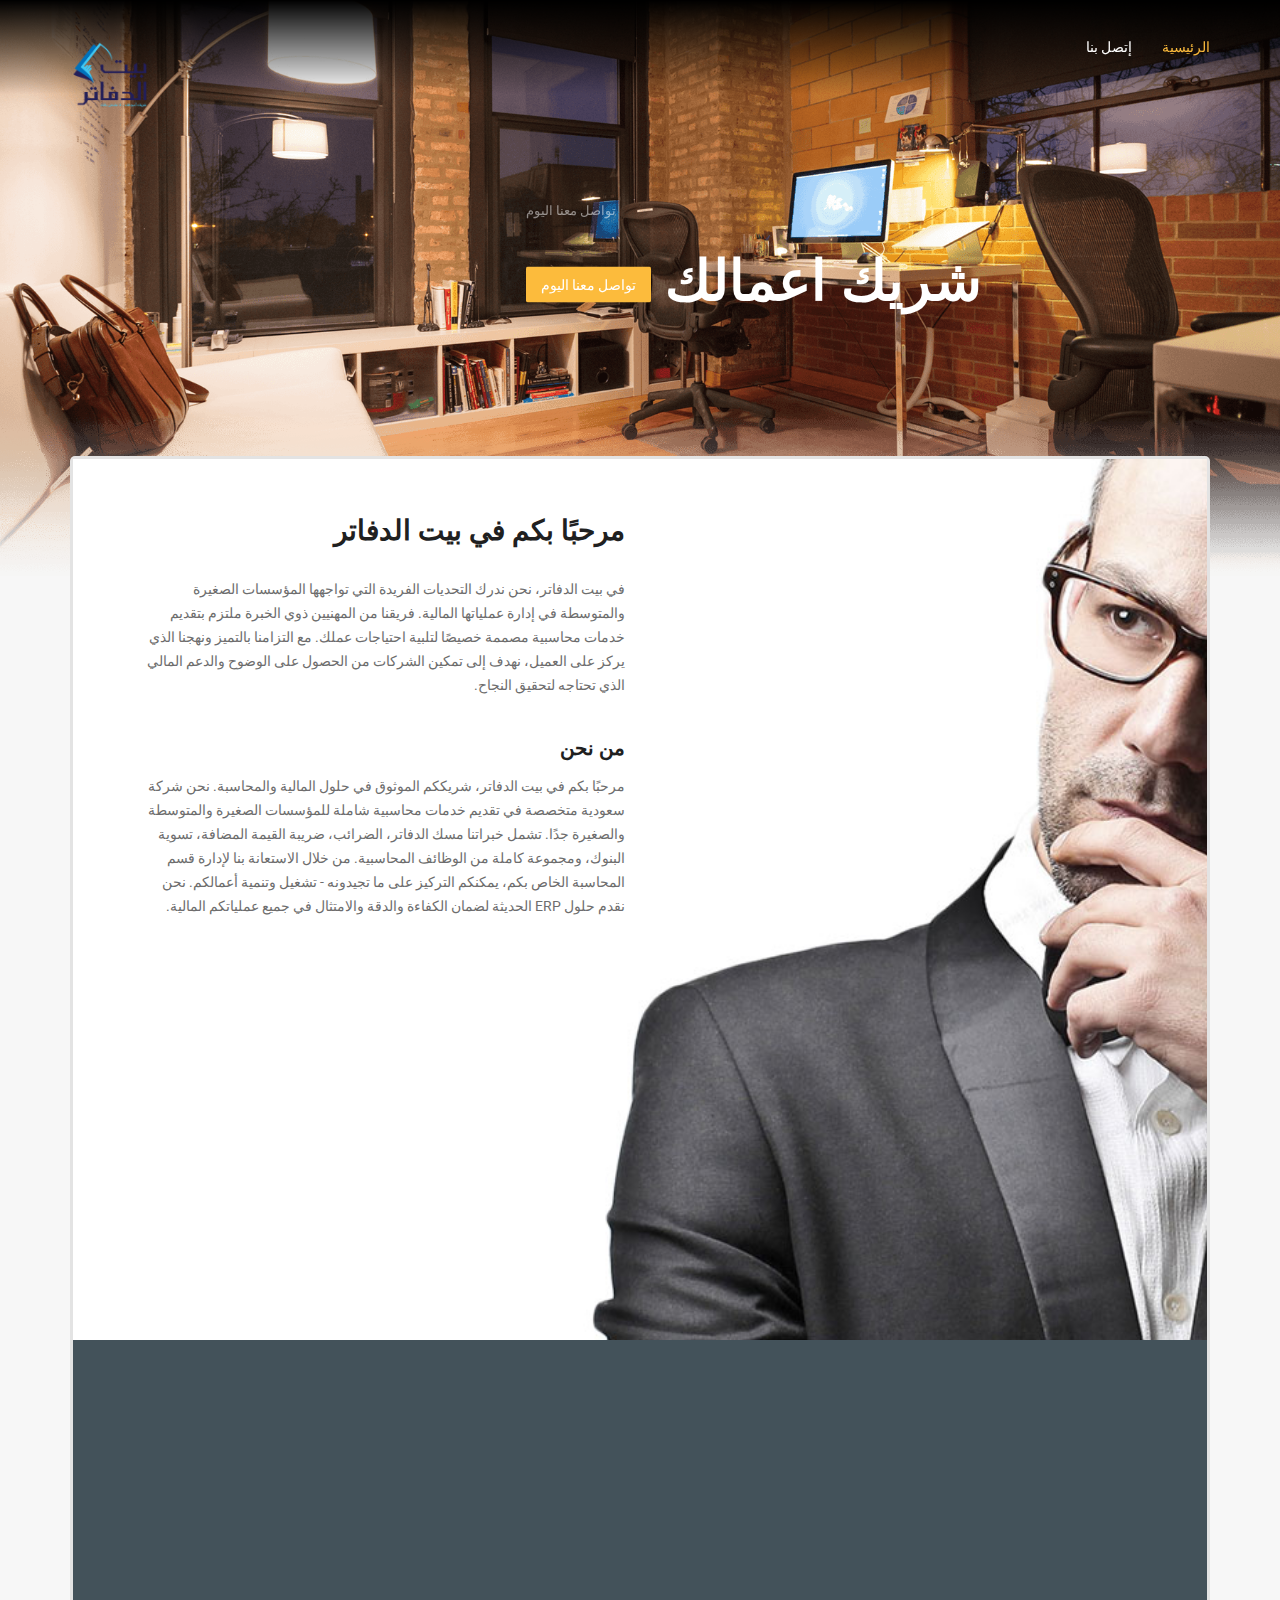
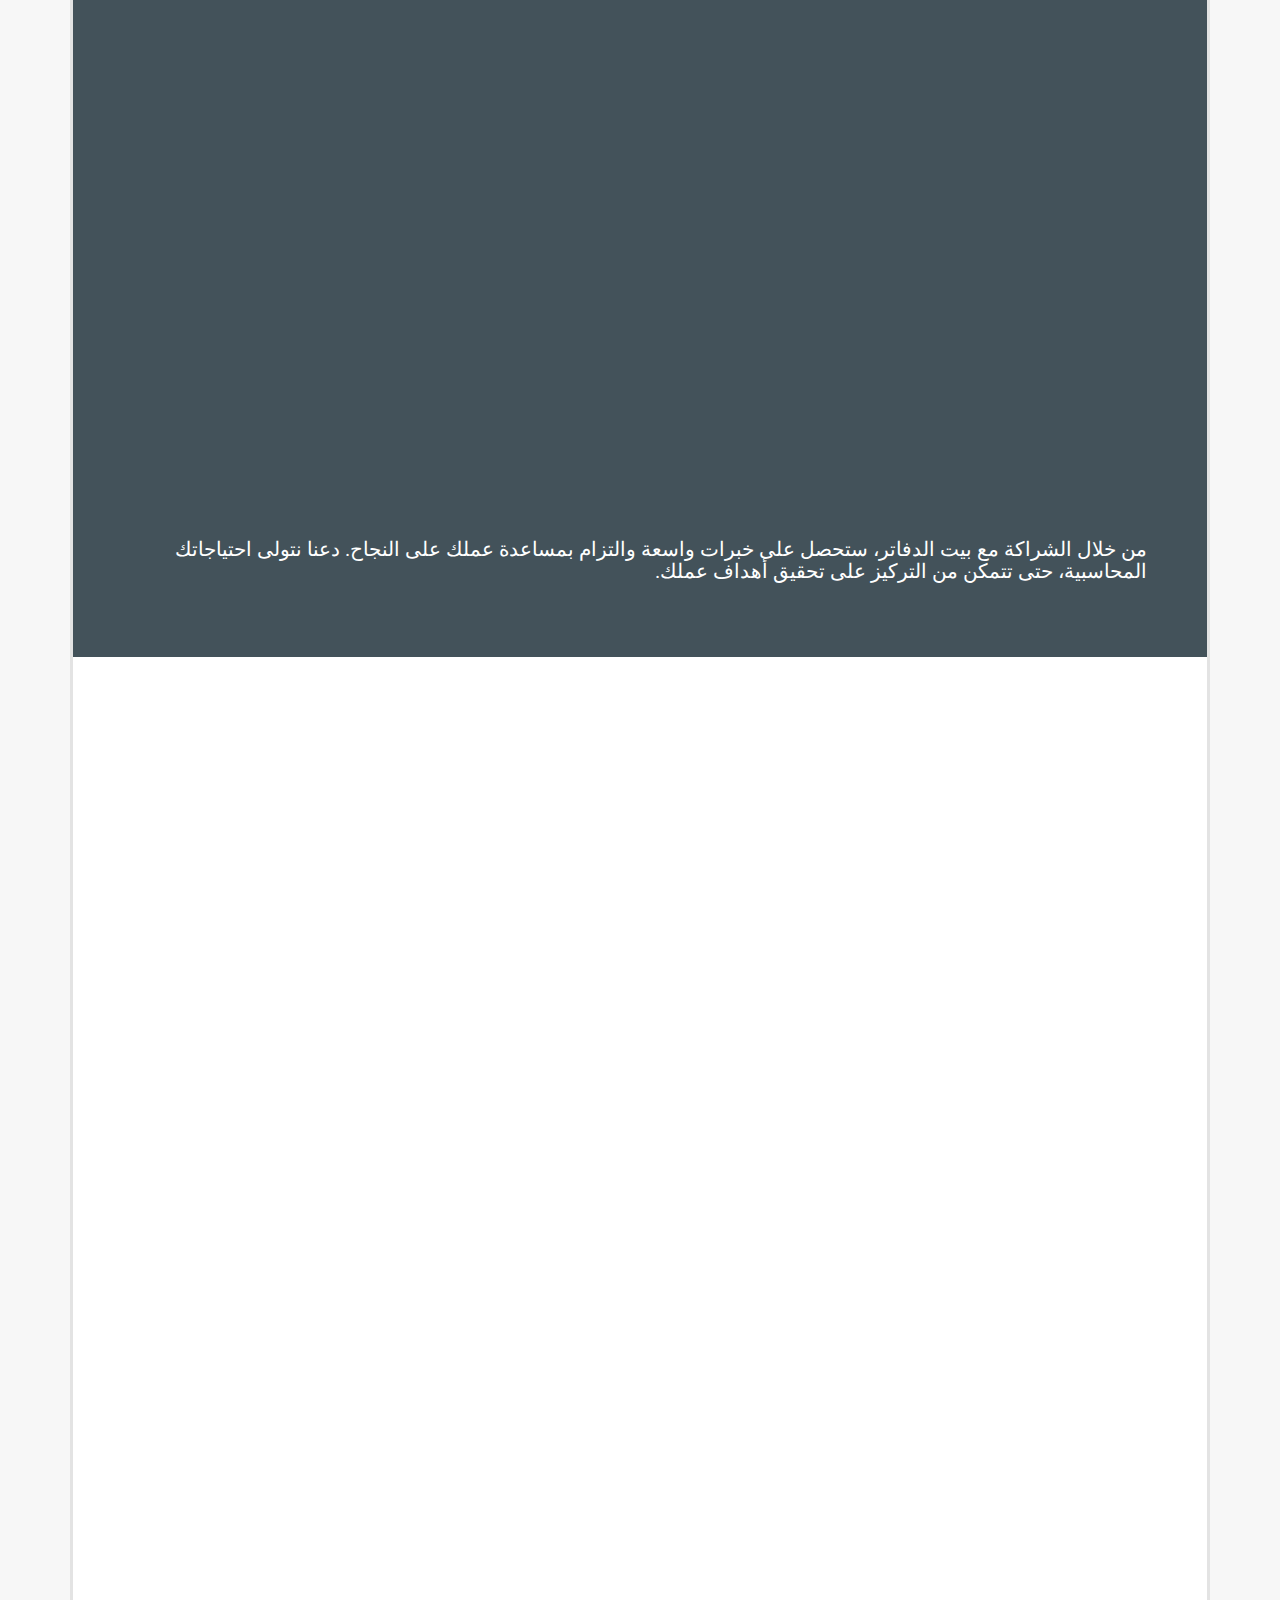
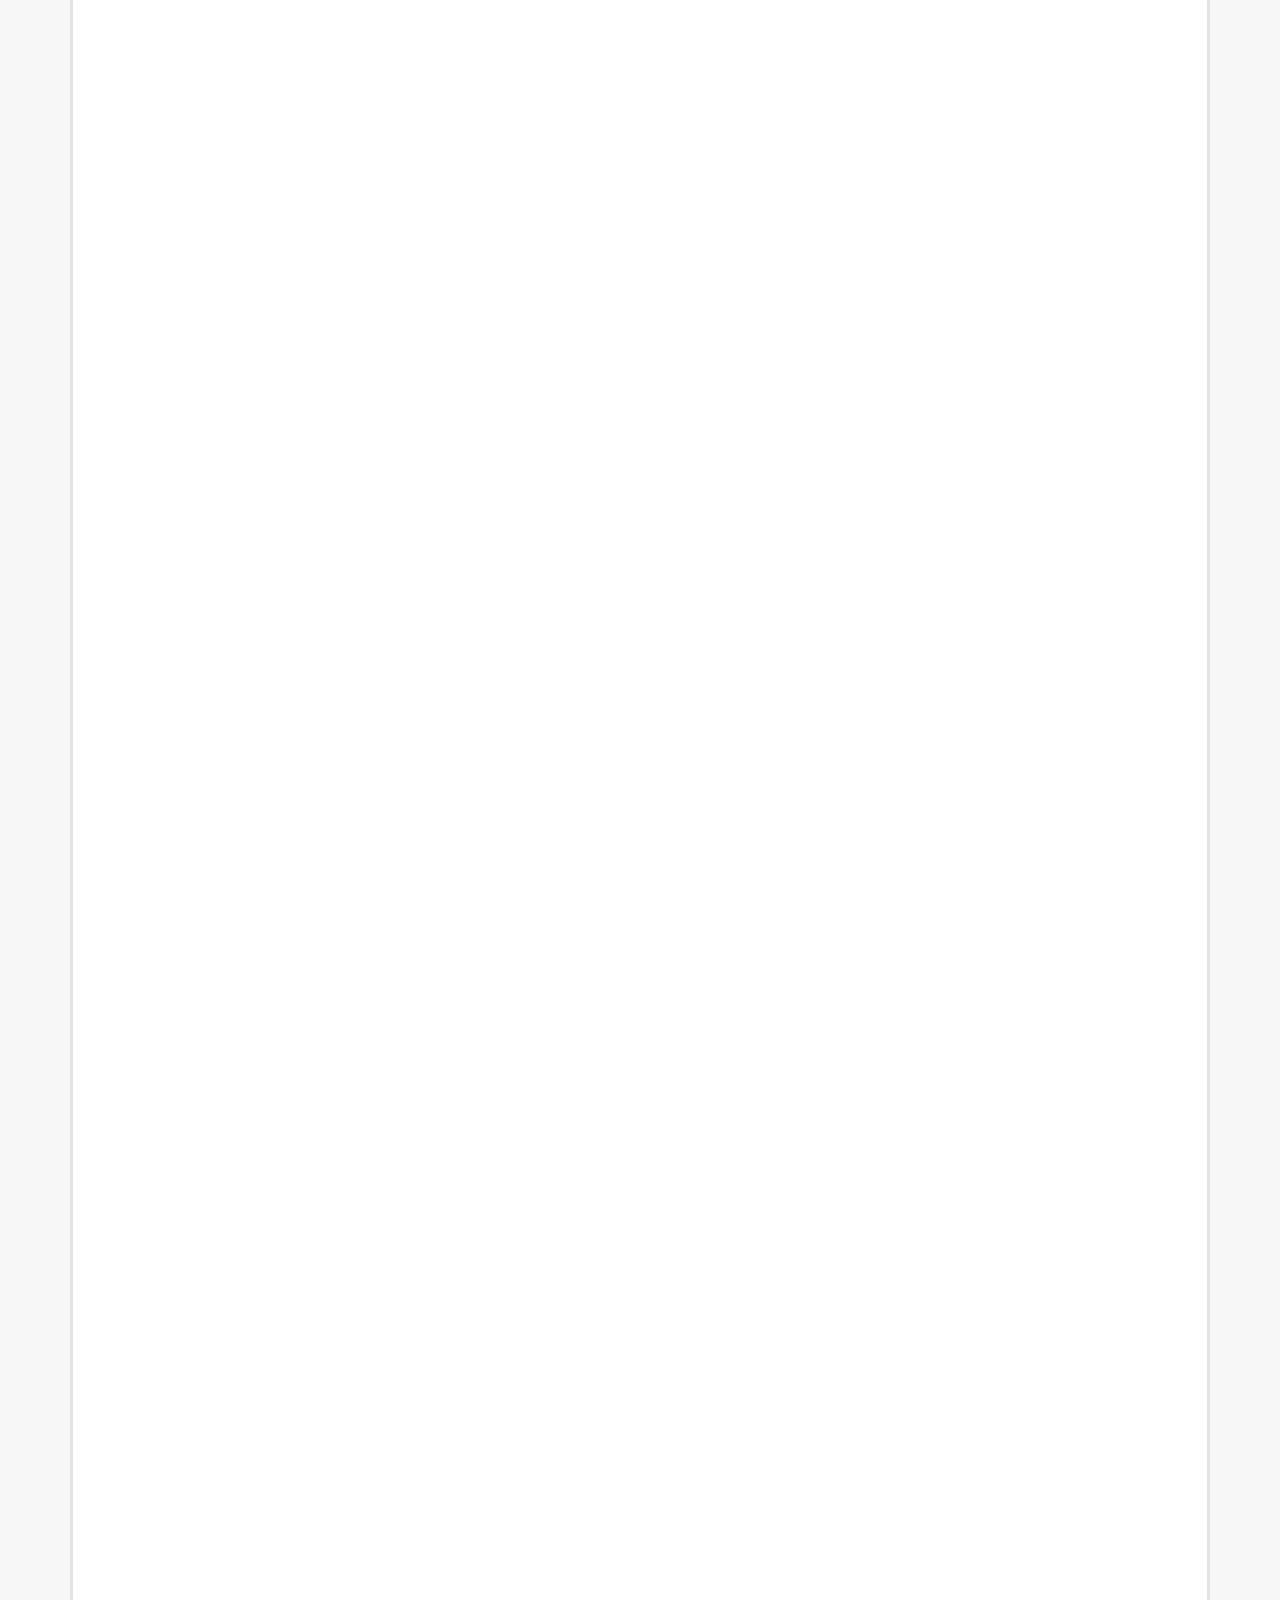
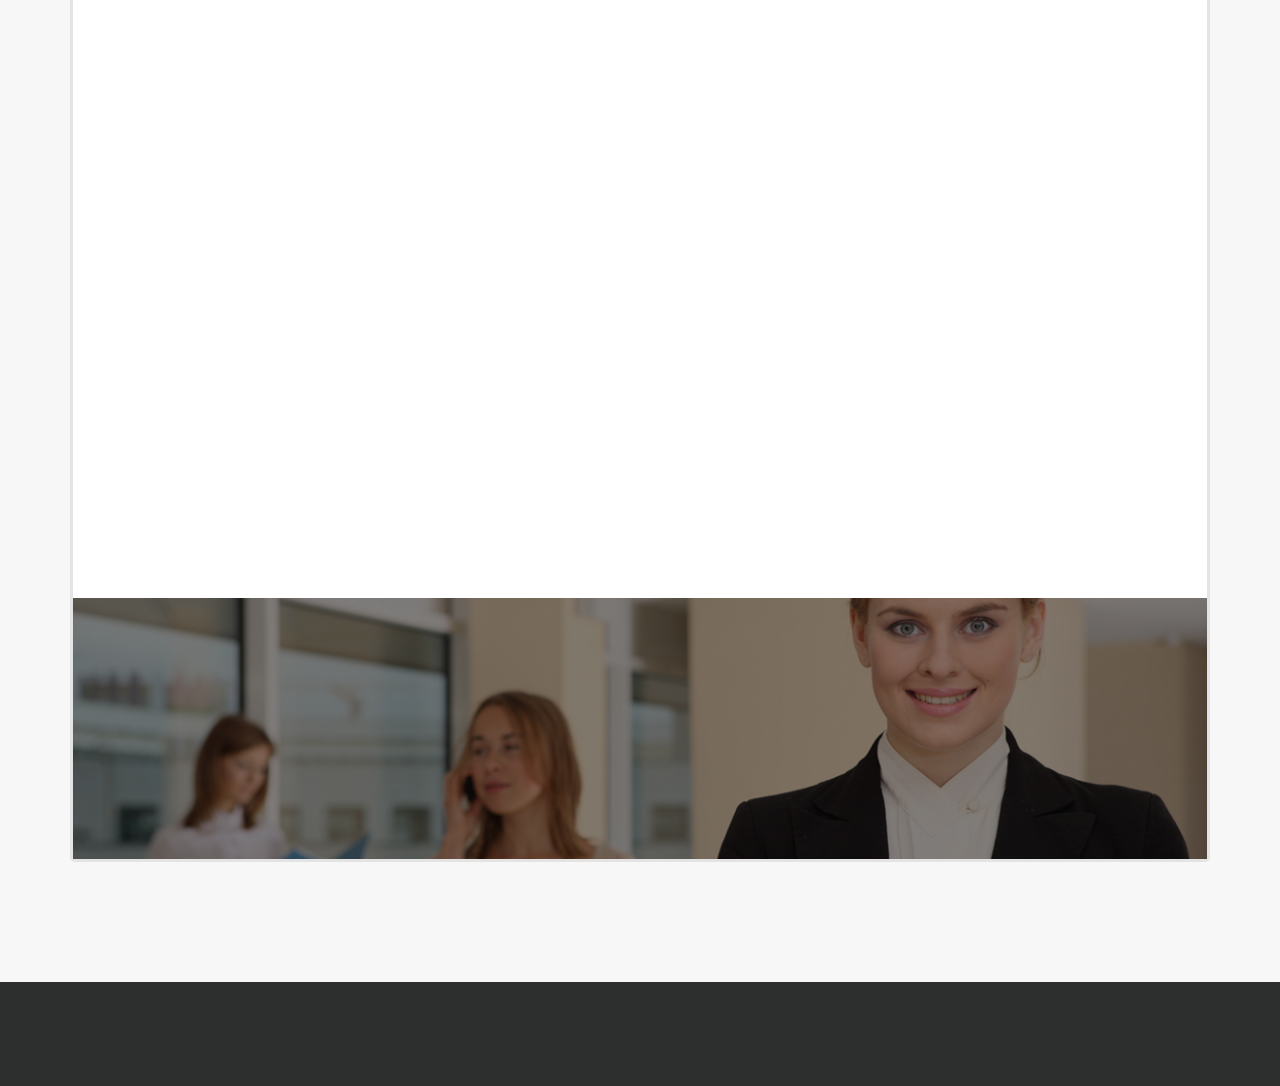
<file: index.html>
<!DOCTYPE html>
<html lang="ar" dir="rtl" class="no-js">

<head>
	<meta charset="utf-8">
	<meta http-equiv="X-UA-Compatible" content="IE=edge">
	<meta name="viewport" content="width=device-width, initial-scale=1">
	<meta name="description" content="">
	<meta name="author" content="">

	<title>Booking-house</title>
	<!-- Bootstrap Core CSS -->
	<!-- <link href="css/bootstrap.min.css" rel="stylesheet"> -->
	<link rel="stylesheet" href="https://cdn.jsdelivr.net/npm/bootstrap@3.4.1/dist/css/bootstrap.min.css" integrity="sha384-HSMxcRTRxnN+Bdg0JdbxYKrThecOKuH5zCYotlSAcp1+c8xmyTe9GYg1l9a69psu" crossorigin="anonymous">

	<!-- <link href="https://cdn.jsdelivr.net/npm/bootstrap@5.3.3/dist/css/bootstrap.min.css" rel="stylesheet" integrity="sha384-QWTKZyjpPEjISv5WaRU9OFeRpok6YctnYmDr5pNlyT2bRjXh0JMhjY6hW+ALEwIH" crossorigin="anonymous"> -->

	<!-- Web Fonts -->
	<link href='http://fonts.googleapis.com/css?family=Roboto:400,900,700,500,300' rel='stylesheet' type='text/css'>
	<!-- Flaticon CSS -->
	<link href="fonts/flaticon/flaticon.css" rel="stylesheet">
	<!-- font-awesome CSS -->
	<link href="css/font-awesome.min.css" rel="stylesheet">
	<!-- owl.carousel CSS -->
	<link href="owl-carousel/owl.carousel.css" rel="stylesheet">
	<link href="owl-carousel/owl.theme.css" rel="stylesheet">
	<!-- Offcanvas CSS -->
	<link href="css/hippo-off-canvas.css" rel="stylesheet">
	<!-- animate CSS -->
	<link href="css/animate.css" rel="stylesheet">
	<!-- Custom CSS -->
	<link href="css/style.css" rel="stylesheet">
	<!-- Responsive CSS -->
	<link href="css/responsive.css" rel="stylesheet">

	<script src="js/vendor/modernizr-2.8.1.min.js"></script>
	<!-- HTML5 Shim and Respond.js for IE8 support of HTML5 elements and media queries -->
	<!-- WARNING: Respond.js doesn't work if you view the page via file:// -->
	<!--[if lt IE 9]>
	    <script src="js/vendor/html5shim.js"></script>
	    <script src="js/vendor/respond.min.js"></script>
    <![endif]-->

</head>


<body>
	<div id="st-container" class="st-container">
		<div class="st-pusher">
			<div class="st-content">
				<div class="st-content-inner">
					<header>
						<nav class="navbar navbar-default navbar-fixed-top" role="navigation">
							<div class="container">
								<div class="navbar-header">
									<button type="button" class="navbar-toggle collapsed">
										<span class="sr-only">Toggle navigation</span>
										<span class="icon-bar"></span>
										<span class="icon-bar"></span>
										<span class="icon-bar"></span>
									</button>
									<!-- offcanvas-trigger-effects -->
									<h1 class="logo"><a class="navbar-brand" href="index.html"><img width="80" height="80" src="img/booking-house.svg"
												alt=""></a></h1>
								</div>

								<!-- Collect the nav links, forms, and other content for toggling -->
								<div class="collapse navbar-collapse navbar-collapse">
									<ul class="nav navbar-nav navbar-right">
										<li><a href="contact.html">إتصل بنا</a></li>
										<li class="active"><a href="index.html">الرئيسية</a></li>
									</ul>
								</div><!-- /.navbar-collapse -->
							</div><!-- /.container -->
						</nav>
					</header>


					<div id="x-corp-carousel" class="carousel slide hero-slide" data-ride="carousel">
						<!-- Indicators -->
						<ol class="carousel-indicators">
							<li data-target="#x-corp-carousel" data-slide-to="0" class="active"></li>
							<li data-target="#x-corp-carousel" data-slide-to="1"></li>
						</ol>

						<!-- Wrapper for slides -->
						<div class="carousel-inner" role="listbox">
							<div class="item active">
								<img src="img/slider-bg1.png" alt="Hero Slide">
								<!--Slide Image-->

								<div class="container">
									<div class="carousel-caption">
										<small class="animated fadeIn">تواصل معنا اليوم</small>
										<!-- <div class="phone animated lightSpeedIn">1-800-1234-567</div> -->
										<h1 class="animated lightSpeedIn">شريك اعمالك 
 

										<a class="btn btn-primary animated lightSpeedIn" href="con"> تواصل معنا اليوم</a>
									</div>
									<!--.carousel-caption-->
								</div>
								<!--.container-->
							</div>
							<!--.item-->

							<div class="item">
								<img src="img/slider-bg2.png" alt="Hero Slide">
								<!--Slide Image-->

								<div class="container">
									<div class="carousel-caption">
										<small class="animated fadeIn">تواصل معنا اليوم</small>
										<!-- <div class="phone animated lightSpeedIn">1-800-1234-567</div> -->
										<h1 class="animated lightSpeedIn">لا تشغل بالك
 

										<a class="btn btn-primary animated lightSpeedIn" href="con"> تواصل معنا اليوم</a>
									</div>
									<!--.carousel-caption-->
								</div>
								<!--.container-->
							</div>
							<!--.item-->

						</div>
						<!--.carousel-inner-->

						<!-- Controls -->
						<a class="left carousel-control" href="#x-corp-carousel" role="button" data-slide="prev">
							<i class="fa fa-angle-left" aria-hidden="true"></i>
							<span class="sr-only">Previous</span>
						</a>
						<a class="right carousel-control" href="#x-corp-carousel" role="button" data-slide="next">
							<i class="fa fa-angle-right" aria-hidden="true"></i>
							<span class="sr-only">Next</span>
						</a>
					</div>
					<!-- #x-corp-carousel-->


					<div class="container">
						<div class="content-wrapper">
							<section class="intro-wrapper">
								<div class="row">
									<div class="col-lg-6 col-md-8">
										<h2 class="wow fadeInDown">مرحبًا بكم في بيت الدفاتر</h2>
										<p class="wow fadeInDown">
											في بيت الدفاتر، نحن ندرك التحديات الفريدة التي تواجهها المؤسسات الصغيرة والمتوسطة في إدارة عملياتها المالية. فريقنا من المهنيين ذوي الخبرة ملتزم بتقديم خدمات محاسبية مصممة خصيصًا لتلبية احتياجات عملك. مع التزامنا بالتميز ونهجنا الذي يركز على العميل، نهدف إلى تمكين الشركات من الحصول على الوضوح والدعم المالي الذي تحتاجه لتحقيق النجاح.</p>

										<h3 class="wow fadeInDown">من نحن</h3>
										<p class="wow fadeInDown">مرحبًا بكم في بيت الدفاتر، شريككم الموثوق في حلول المالية والمحاسبة. نحن شركة سعودية متخصصة في تقديم خدمات محاسبية شاملة للمؤسسات الصغيرة والمتوسطة والصغيرة جدًا. تشمل خبراتنا مسك الدفاتر، الضرائب، ضريبة القيمة المضافة، تسوية البنوك، ومجموعة كاملة من الوظائف المحاسبية. من خلال الاستعانة بنا لإدارة قسم المحاسبة الخاص بكم، يمكنكم التركيز على ما تجيدونه - تشغيل وتنمية أعمالكم. نحن نقدم حلول ERP الحديثة لضمان الكفاءة والدقة والامتثال في جميع عملياتكم المالية.
										</p>

										<h3 class="wow fadeInDown">مهمتنا</h3>
										<p class="wow fadeInDown">مهمتنا هي تمكين الشركات الصغيرة من الأداء بأفضل ما لديها من خلال تقديم حلول محاسبية موثوقة وفعالة وشاملة. نحن ملتزمون بتقديم خدمات عالية الجودة تساعد عملائنا على تحقيق الاستقرار والنمو المالي.</p>

										<h3 class="wow fadeInDown">رؤيتنا</h3>
										<p class="wow fadeInDown">
											رؤيتنا هي أن نصبح الشريك الرائد للشركات الناشئة والصغيرة في السعودية، مما يمكنهم من الازدهار والنجاح من خلال خدماتنا المحاسبية المتخصصة. نطمح أن نكون الاسم الموثوق به في مجال الاستعانة الخارجية للموارد المالية، المعروف بالتزامنا بالتميز ودورنا في تعزيز نمو الأعمال.</p>

 									</div>

									<div class="col-lg-6 col-md-4"></div>
								</div><!-- /.row -->
							</section><!-- /.intro-wrapper -->


							<section class="service-wrapper">
								<h2 class="section-title wow fadeInDown">خدماتنا</h2>
								<div class="row float-right">
									<div class="col-md-6 wow fadeInRight">
										<div class="media">
											<a class="media-right" href="#">
												<span class="icon bg1 flaticon-increasing5"></span>
											</a>
											<div class="media-body">
												<h3 class="media-heading"><a href="#">خدمات مسك الدفاتر</a></h3>
												<p>
												<ol>
													<li>تسجيل دقيق وفي الوقت المناسب للمعاملات المالية.</li>
													<li>صيانة دفاتر الأستاذ العامة، الحسابات المستحقة القبض والدفع.</li>
													<li>إعداد البيانات المالية الشهرية والربع سنوية والسنوية.</li>
												</ol>
												</p>
											</div> <!-- /.media-body -->
										</div> <!-- /.media -->
									</div> <!-- /.-->

									<div class="col-md-6 wow fadeInRight">
										<div class="media">
											<a class="media-right" href="#">
												<span class="icon bg2 flaticon-syncing"></span>
											</a>
											<div class="media-body">
												<h3 class="media-heading"><a href="#">تخطيط ضريبي شامل والامتثال للضوابط.</a></h3>
												<p>
												<ol>
													<li>إعداد وتقديم الإقرارات الضريبية.</li>
													<li>خدمات استشارية لتحسين الالتزامات الضريبية.</li>
												</ol>
												</p>
											</div> <!-- /.media-body -->
										</div> <!-- /.media -->
									</div> <!-- /.--> <!-- /.-->
								</div> <!-- /.row -->
								<div class="row">
									
									<div class=" col-md-6 wow fadeInRight">
										<div class="media">
											<a class="media-right" href="#">
												<span class="icon bg3 flaticon-file24"></span>
											</a>
											<div class="media-body">
												<h3 class="media-heading"><a href="#">خدمات ضريبة القيمة المضافة</a></h3>
												<p>
												<ol>
													<li>تسجيل ضريبة القيمة المضافة والامتثال للضوابط.</li>
													<li>إعداد وتقديم الإقرارات الضريبية لضريبة القيمة المضافة.</li>
													<li>استشارات بشأن الأمور المتعلقة بضريبة القيمة المضافة والتحديثات.</li>
												</ol>
												</p>
											</div> <!-- /.media-body -->
										</div> <!-- /.media -->
									</div> <!-- /.-->

									<div class="col-md-6 wow fadeInRight">
										<div class="media">
											<a class="media-right" href="#">
												<span class="icon bg4 flaticon-royalty"></span>
											</a>
											<div class="media-body">
												<h3 class="media-heading"><a href="#">تسوية البنوك</a></h3>
												<p><ol>
													<li>تسوية دورية لحسابات البنوك.</li>
													<li>تحديد وحل الفروقات.</li>
													<li>ضمان دقة وسلامة السجلات المالية</li>
												</ol></p>
											</div> <!-- /.media-body -->
										</div> <!-- /.media -->
									</div>
								</div>
								<div class="row">
									
									<div class=" col-md-6 wow fadeInRight">
										<div class="media">
											<a class="media-right" href="#">
												<span class="icon bg3 flaticon-file24"></span>
											</a>
											<div class="media-body">
												<h3 class="media-heading"><a href="#">حلول ERP</a></h3>
												<p>
												<ol>
													<li>تنفيذ وإدارة أنظمة تخطيط موارد المؤسسة.</li>
													<li>تخصيص حلول ERP لتناسب احتياجات العمل المحددة.</li>
													<li>دعم وصيانة مستمرة لأنظمة ERP.</li>
												</ol>
												</p>
											</div> <!-- /.media-body -->
										</div> <!-- /.media -->
									</div> <!-- /.-->

									<div class="col-md-6 wow fadeInRight">
										<div class="media">
											<a class="media-right" href="#">
												<span class="icon bg4 flaticon-royalty"></span>
											</a>
											<div class="media-body">
												<h3 class="media-heading"><a href="#">الاستعانة الكاملة بقسم المحاسبة</a></h3>
												<p><ol>
													<li>الاستعانة الكاملة بالوظائف المحاسبية.</li>
													<li>توفير فريق مخصص لإدارة جميع العمليات المالية.</li>
													<li>تحسين العمليات وحلول فعالة من حيث التكلفة لتعزيز أداء الأعمال.</li>
												</ol></p>
											</div> <!-- /.media-body -->
										</div> <!-- /.media -->
									</div>
								
								</div>
								<h3 class="media-heading" style="color: #fff;margin-top: 50px;">
									من خلال الشراكة مع بيت الدفاتر، ستحصل على خبرات واسعة والتزام بمساعدة عملك على النجاح. دعنا نتولى احتياجاتك المحاسبية، حتى تتمكن من التركيز على تحقيق أهداف عملك.
								</h3>
							</section>
 
							<div class="subscription-wrapper text-center">
								<h2 class="wow fadeInDown">اضطلع على خطط الاشتراك لدينا</h2>
								<h3 class="pricing-sub wow fadeInDown">اختر الخيار الذي يناسب مؤسستك
									<br> (لا تقلق، ستتمكن من الترقية أو الرجوع إلى إصدار سابق أو إلغائه في أي وقت)
								</h3>

								<div class="row">
									<div class="col-lg-4 col-md-6 col-sm-6  text-right wow fadeInRight">
										<div class="panel panel-default">
											<div class="panel-heading">
												<h2>الباقة الفضية </h2>
												<p>
													متوسط الايرادات الشهرية
													<br>
													بحد اقصى 25 فاتورة مبيعات
													<br> او 60.000 ريال
												</p>
											</div><!-- /.panel-heading -->

											<div class="panel-body">
												<ul class="check-square-o">
													<li> تسجيل العمليات المحاسبية بشكل منتظم على النظام المحاسبى (امساك
														الدفاتر)</li>
													<li> إعداد : المركز المالي، التدفق النقدي، الأرباح والخسائر،
														الدائنين والمدينين</li>
													<li> إعداد التقرير الضريبي للمبيعات</li>
													<li> إدارة ومراجعة الرواتب</li>
													<li> مناقشة التقرير المالي ساعة/شهريا</li>
													<li> تهيئة البرنامج المحاسبى -خدمة تقييم او اعداد شجرة الحسابات</li>
												</ul>

												<span class="price">4200 ريال <small>/شهريًا</small></span>

												<!-- <div class="pricing-btn">
											<a class="btn btn-success" href="#">Get Started</a> <span>30 days trial included</span>
										</div> -->
											</div><!-- /.panel-body -->
										</div><!-- /.panel -->
									</div>
									<div class="col-lg-4 col-md-6 col-sm-6  text-right wow fadeInRight">
										<div class="panel panel-default featured-price">
											<div class="panel-heading">
												<h2>الباقة البلاتينية</h2>
												<p>
													متوسط الايرادات الشهرية
													<br>
													بحد اقصى 50 فاتورة مبيعات
													<br> او 250.000 ريال حتى 600 الف ريال
												</p>
											</div><!-- /.panel-heading -->

											<div class="panel-body">
												<ul class="check-square-o">
													<li> تسجيل العمليات المحاسبية بشكل منتظم على النظام المحاسبى (امساك
														الدفاتر)</li>
													<li> إعداد : المركز المالي، التدفق النقدي، الأرباح والخسائر،
														الدائنين والمدينين</li>
													<li> إعداد التقرير الضريبي للمبيعات</li>
													<li> إدارة ومراجعة الرواتب</li>
													<li> مناقشة التقرير المالي ساعة/اسبوعيا</li>
													<li> تهيئة البرنامج المحاسبى - خدمة تقييم او اعداد شجرة الحسابات
													</li>
													<li> إدارة المخزون - عمل جرد وتقديم الاقتراحات الي تساعد لإدارة
														المخزون،تقديم تقارير دقيقة</li>
													<li> مطابقة الحسابات البنكية</li>
													<li> ادارة المدفوعات البنكية </li>
												</ul>

												<span class="price">7500 ريال <small>/شهريًا</small></span>

												<!-- <div class="pricing-btn">
											<a class="btn btn-success" href="#">Get Started</a> <span>30 days trial included</span>
										</div> -->
											</div><!-- /.panel-body -->
										</div><!-- /.panel -->
									</div>

									<div class="col-lg-4 col-md-6 col-sm-6  text-right wow fadeInRight">
										<div class="panel panel-default">
											<div class="panel-heading">
												<h2>الباقة الذهبية</h2>
												<p>
													متوسط الايرادات الشهرية
													<br>
													بحد اقصى 35 فاتورة مبيعات
													<br> او 150.000 ريال
												</p>
											</div><!-- /.panel-heading -->

											<div class="panel-body">
												<ul class="check-square-o">
													<li> تسجيل العمليات المحاسبية بشكل منتظم على النظام المحاسبى (امساك
														الدفاتر)</li>
													<li> إعداد : المركز المالي، التدفق النقدي، الأرباح والخسائر،
														الدائنين والمدينين</li>
													<li> إعداد التقرير الضريبي للمبيعات</li>
													<li> إدارة ومراجعة الرواتب</li>
													<li> مناقشة التقرير المالي ساعتين/شهريا</li>
													<li> تهيئة البرنامج المحاسبى -خدمة تقييم او اعداد شجرة الحسابات</li>
													<li> إدارة المخزون</li>
													<li> مطابقة الحسابات البنكية</li>
												</ul>

												<span class="price">5500 ريال <small>/شهريًا</small></span>


											</div><!-- /.panel-body -->
										</div><!-- /.panel -->
									</div>


								</div>

								<div class="row">


									<div class="col-lg-12 col-md-12 col-sm-12  text-right wow fadeInRight">
										<div class="panel panel-default  ">
											<div class="panel-heading">
												<h2>الباقة الضريبة</h2>
												<p>
													باقة خصيصا للعملاء الراغبين فقط بإصدار الإقرار الضريبي
													<br>
													لا تشمل اى تقارير مالية
													<br> (اعداد الإقرار الضريبي)
													<br> عدد الفواتير ل 3 أشهر حتى 45 فاتورة
												</p>
											</div><!-- /.panel-heading -->

											<div class="panel-body">
												<h4>خدمات إضافية:</h4>
												<p>خدمات يمكن إضافتها على الباقات لتلائم احتياجك</p>
												<ul class="check-square-o">
													<li> إستشارة المشاريع
														 بقيمة <b>600 ريال</b>\للساعة : المساعدة في اتخاذ قرار يخص
														مشروعك
													</li>
													<li> اعداد النموذج المالي
														 بقيمة <b>4500 ريال</b> : يعد النموذج المالي للمشاريع
														الناشئة هام جدا وموثر على النمو النجاح ، يتم دراسة المشروع
														وتقديم النموذج المالي المناسب للعرض على المستثمرين وجهات التمويل
													</li>
													<li> خدمة الإعداد المحاسبى السابق : لأي فترة مالية سابقة واصدار
														التقارير حسب الفترة السابقة
														 و تبدأ من<b> 2000 ريال</b>/للشهر.
													</li>

													<li>
														إصدار الفواتير للمبيعات : إصدار فواتير المبيعات نيابة عن العميل، و إرسالها بشكل منتظم
														
														<b> 2000 ريال </b> \ الشهر ، 50 فاتورة كحد أقصى
													</li>


													<li>
														إنشاء العمليات البنكية:
														 بقيمة <b> 2500 ريال</b>\ الشهر، 100 عملية كحد أقصى
													</li>

													<li>
														الخدمات الحكومية: بقيمة <b>3000 ريال</b>
													</li>

													<li>خدمة مراجعة و تقييم شجرة الحسابات تبدأ من ساعتين ب <b>2000 ريال</b> حسب حجم الاعمال ونشاط العميل</li>
													<li> توظيف محاسب  للشركة: اقتراح توظيف المحاسب مناسب </li>
													<li>نقل و تجديد الاقامات للمقيمين عن طريق مقيم او ابشر والذي يشمل( اصدار رخصة العمل,والتاكد من سريان التامين الصحي )</li>
													<li> اصدار الخروج والعودة </li>
													<li> تصديق الخطابات من الغرفة التجارية ووزارة الخارجية</li>
													<li>اصدار وتجديد التأمين الصحي للمنشأة</li>
													<li> انشاء حساب في مدد تسيير الرواتب في نظام مدد ومتابعة حالة الالتزام للمنشأة</li>
													<li> اصدار او متابعة فيزا العمل للموظفين خارج المملكة</li>
													<li>إدخال وإدارة بيانات لبرامج ال HR: بقيمة ريال \ للشهر </li>
												</ul>

												<span class="price">3000 ريال <small>/ربع سنوى</small></span>


											</div><!-- /.panel-body -->
										</div><!-- /.panel -->
									</div>

									<div class="col-lg-6 col-md-6 col-sm-6  text-right wow fadeInRight">
										<div class="panel panel-default  ">
											<div class="panel-heading">
												<h2>الباقة الاعمال الحرة </h2>
												<p>
													باقة مناسبة لحاملي وثيقة العمل الحر
											</div><!-- /.panel-heading -->

											<div class="panel-body">
												<ul class="check-square-o">
													<li> تسجيل العمليات المحاسبية بشكل منتظم على النظام المحاسبى (امساك
														الدفاتر)</li>
													<li> إعداد : المركز المالي، التدفق النقدي، الأرباح والخسائر</li>
													<li>ادارة الحساب البنكى ويشمل اعداد المدفوعات و مراجعةالتحويلات
														الواردة</li>
												</ul>


											</div><!-- /.panel-body -->
										</div><!-- /.panel -->
									</div>

									<div class="col-lg-6 col-md-6 col-sm-6  text-right wow fadeInRight">
										<div class="panel panel-default  ">
											<div class="panel-heading">
												<h2>الباقة المحاسب الشامل </h2>
												<p>
													متوسط الايرادات الشهرية
													<br>
													بحد اقصى 100 فاتورة مبيعات
													<br> او من 500 الف ريال حتى مليون ريال
											</div><!-- /.panel-heading -->

											<div class="panel-body">
												<ul class="check-square-o">
													<li> تسجيل العمليات المحاسبية بشكل منتظم على النظام المحاسبى (امساك
														الدفاتر)</li>
													<li> إعداد : المركز المالي، التدفق النقدي، الأرباح والخسائر،
														الدائنين والمدينين</li>
													<li> إعداد التقرير الضريبي للمبيعات</li>
													<li> إدارة ومراجعة الرواتب</li>
													<li> مناقشة التقرير المالي ساعتين/اسبوعيا</li>
													<li> تهيئة البرنامج المحاسبى - خدمة تقييم او اعداد شجرة الحسابات
													</li>
													<li> إدارة المخزون - عمل جرد وتقديم الاقتراحات الي تساعد لإدارة
														المخزون،تقديم تقارير دقيقة</li>
													<li> مطابقة الحسابات البنكية واصدار المصادقات البنكية</li>
													<li> ادارة المدفوعات البنكية </li>
													<li>إدارة مراكز التكلفة والربحية </li>
													<li>ادارة الاصول الثابتة – والجرد السنوى</li>
													<li>التواصل مع المحاسب القانوني او مكتب المراجعة</li>
												</ul>

												<span class="price">9999 ريال <small>/شهريًا</small></span>


											</div><!-- /.panel-body -->
										</div><!-- /.panel -->
									</div>

									
								</div>
							</div>

							<section class="support-wrapper">
								<div class="row">
									<div class="col-lg-8 col-lg-offset-1">
										<h2 class="wow fadeInDown">لدينا فريق دعم مخصص 24/7 </h2>
 
										<a class="btn btn-primary btn-lg wow fadeInDown" href="contact.html">احصل على الدعم الفوري
										</a>
									</div>
								</div>
							</section>
						</div><!-- /.content-wrapper -->
					</div><!-- /.container -->

 

					<footer class="footer-wrapper">
						<div class="container">
							<div class="row">
								<div class="col-md-12">
									<div class="copyright wow fadeInDown">
										<p>حقوق النشر والنسخ؛ 2024 حجز البيت . كل الحقوق محفوظة. صمم بواسطة <a
												 >booking-house.com</a> </p>
									</div><!-- /.copyright -->
								</div><!-- /.col-md-12 -->
							</div><!-- /.row -->
						</div><!-- /.container -->
					</footer>
				</div> <!-- .st-content-inner -->
			</div> <!-- .st-content -->
		</div> <!-- .st-pusher -->


		<!-- ======== OFFCANVAS MENU ========= -->
		<div class="offcanvas-menu offcanvas-effect visible-xs">
			<button type="button" class="close" aria-hidden="true" data-toggle="offcanvas"
				id="off-canvas-close-btn">&times;</button>
			<!-- <h3>Sidebar Menu</h3> -->
			<div>
				<div>
					<ul>
						<li><a href="index.html"> <i class="fa fa-home"></i> الرئيسية</a>

						</li>

						<!-- <li><a href="about-us.html"> <i class="fa fa-life-ring"></i> عننا</a> -->

						</li>




						<li><a href="contact.html"><i class="fa fa-envelope-o"></i> إتصل بنا</a>

						</li>
					</ul>
				</div>
			</div>
		</div><!-- .offcanvas-menu -->
	</div><!-- /st-container -->


	<!-- Preloader -->
	<div id="preloader">
		<div id="status">
			<div class="status-mes"></div>
		</div>
	</div>



	<!-- jQuery -->
	<script src="js/jquery.js"></script>
	<!-- Bootstrap Core JavaScript -->
	<script src="js/bootstrap.min.js"></script>
	<script src="https://cdn.jsdelivr.net/npm/bootstrap@5.3.3/dist/js/bootstrap.bundle.min.js" integrity="sha384-YvpcrYf0tY3lHB60NNkmXc5s9fDVZLESaAA55NDzOxhy9GkcIdslK1eN7N6jIeHz" crossorigin="anonymous"></script>

	<!-- wow.min.js -->
	<script src="js/wow.min.js"></script>
	<!-- owl-carousel -->
	<script src="owl-carousel/owl.carousel.min.js"></script>
	<!-- smoothscroll -->
	<script src="js/smoothscroll.js"></script>
	<!-- Offcanvas Menu -->
	<script src="js/hippo-offcanvas.js"></script>
	<!-- easypiechart -->
	<script src="js/jquery.easypiechart.min.js"></script>
	<!-- Scrolling Nav JavaScript -->
	<script src="js/jquery.easing.min.js"></script>
	<!-- Magnific-popup -->
	<script src="js/jquery.magnific-popup.min.js"></script>
	<!-- Shuffle.min js -->
	<script src="js/jquery.shuffle.min.js"></script>
	<!-- Custom Script -->
	<script src="js/scripts.js"></script>
</body>

</html>
</file>
<file: fonts/flaticon/flaticon.css>
@font-face {
	font-family: "Flaticon";
	src: url("flaticon.eot");
	src: url("flaticon.eot#iefix") format("embedded-opentype"),
	url("flaticon.woff") format("woff"),
	url("flaticon.ttf") format("truetype"),
	url("flaticon.svg") format("svg");
	font-weight: normal;
	font-style: normal;
}
[class^="flaticon-"]:before, [class*=" flaticon-"]:before,
[class^="flaticon-"]:after, [class*=" flaticon-"]:after {   
	font-family: Flaticon;
        font-size: 20px;
font-style: normal;
}.flaticon-amplified:before {
	content: "\e000";
}
.flaticon-arrow434:before {
	content: "\e001";
}
.flaticon-arrow435:before {
	content: "\e002";
}
.flaticon-arrow436:before {
	content: "\e003";
}
.flaticon-arrow437:before {
	content: "\e004";
}
.flaticon-arrowhead4:before {
	content: "\e005";
}
.flaticon-audio28:before {
	content: "\e006";
}
.flaticon-battery74:before {
	content: "\e007";
}
.flaticon-big80:before {
	content: "\e008";
}
.flaticon-big81:before {
	content: "\e009";
}
.flaticon-blank20:before {
	content: "\e00a";
}
.flaticon-camera43:before {
	content: "\e00b";
}
.flaticon-cassette7:before {
	content: "\e00c";
}
.flaticon-cinema13:before {
	content: "\e00d";
}
.flaticon-circular45:before {
	content: "\e00e";
}
.flaticon-circular46:before {
	content: "\e00f";
}
.flaticon-circular47:before {
	content: "\e010";
}
.flaticon-circular48:before {
	content: "\e011";
}
.flaticon-circular49:before {
	content: "\e012";
}
.flaticon-circular50:before {
	content: "\e013";
}
.flaticon-cloud102:before {
	content: "\e014";
}
.flaticon-cloudy12:before {
	content: "\e015";
}
.flaticon-coffee17:before {
	content: "\e016";
}
.flaticon-cogwheel8:before {
	content: "\e017";
}
.flaticon-compact8:before {
	content: "\e018";
}
.flaticon-compass39:before {
	content: "\e019";
}
.flaticon-connected8:before {
	content: "\e01a";
}
.flaticon-crop2:before {
	content: "\e01b";
}
.flaticon-cross39:before {
	content: "\e01c";
}
.flaticon-curve19:before {
	content: "\e01d";
}
.flaticon-diamond18:before {
	content: "\e01e";
}
.flaticon-document58:before {
	content: "\e01f";
}
.flaticon-dollar79:before {
	content: "\e020";
}
.flaticon-door7:before {
	content: "\e021";
}
.flaticon-double23:before {
	content: "\e022";
}
.flaticon-double24:before {
	content: "\e023";
}
.flaticon-downloading3:before {
	content: "\e024";
}
.flaticon-drawing4:before {
	content: "\e025";
}
.flaticon-empty20:before {
	content: "\e026";
}
.flaticon-eyes:before {
	content: "\e027";
}
.flaticon-fast10:before {
	content: "\e028";
}
.flaticon-fast11:before {
	content: "\e029";
}
.flaticon-file24:before {
	content: "\e02a";
}
.flaticon-film24:before {
	content: "\e02b";
}
.flaticon-fire13:before {
	content: "\e02c";
}
.flaticon-flag26:before {
	content: "\e02d";
}
.flaticon-flat10:before {
	content: "\e02e";
}
.flaticon-fluff1:before {
	content: "\e02f";
}
.flaticon-four26:before {
	content: "\e030";
}
.flaticon-full21:before {
	content: "\e031";
}
.flaticon-grocery10:before {
	content: "\e032";
}
.flaticon-half11:before {
	content: "\e033";
}
.flaticon-heart66:before {
	content: "\e034";
}
.flaticon-home62:before {
	content: "\e035";
}
.flaticon-huge3:before {
	content: "\e036";
}
.flaticon-increasing5:before {
	content: "\e037";
}
.flaticon-kings:before {
	content: "\e038";
}
.flaticon-letter11:before {
	content: "\e039";
}
.flaticon-light44:before {
	content: "\e03a";
}
.flaticon-lines:before {
	content: "\e03b";
}
.flaticon-low20:before {
	content: "\e03c";
}
.flaticon-magnification3:before {
	content: "\e03d";
}
.flaticon-maps5:before {
	content: "\e03e";
}
.flaticon-mathematical3:before {
	content: "\e03f";
}
.flaticon-microphone26:before {
	content: "\e040";
}
.flaticon-molecular:before {
	content: "\e041";
}
.flaticon-multiple18:before {
	content: "\e042";
}
.flaticon-music63:before {
	content: "\e043";
}
.flaticon-mute7:before {
	content: "\e044";
}
.flaticon-navigation8:before {
	content: "\e045";
}
.flaticon-newspaper8:before {
	content: "\e046";
}
.flaticon-no16:before {
	content: "\e047";
}
.flaticon-open89:before {
	content: "\e048";
}
.flaticon-open90:before {
	content: "\e049";
}
.flaticon-padlock18:before {
	content: "\e04a";
}
.flaticon-paint26:before {
	content: "\e04b";
}
.flaticon-paper43:before {
	content: "\e04c";
}
.flaticon-paper44:before {
	content: "\e04d";
}
.flaticon-personal5:before {
	content: "\e04e";
}
.flaticon-phone51:before {
	content: "\e04f";
}
.flaticon-picture10:before {
	content: "\e050";
}
.flaticon-plant10:before {
	content: "\e051";
}
.flaticon-play35:before {
	content: "\e052";
}
.flaticon-previous6:before {
	content: "\e053";
}
.flaticon-profile7:before {
	content: "\e054";
}
.flaticon-public5:before {
	content: "\e055";
}
.flaticon-rainy5:before {
	content: "\e056";
}
.flaticon-religion1:before {
	content: "\e057";
}
.flaticon-rewind22:before {
	content: "\e058";
}
.flaticon-rotating10:before {
	content: "\e059";
}
.flaticon-rotating9:before {
	content: "\e05a";
}
.flaticon-round30:before {
	content: "\e05b";
}
.flaticon-round31:before {
	content: "\e05c";
}
.flaticon-rounded25:before {
	content: "\e05d";
}
.flaticon-rounded26:before {
	content: "\e05e";
}
.flaticon-royalty:before {
	content: "\e05f";
}
.flaticon-scissors14:before {
	content: "\e060";
}
.flaticon-shopping63:before {
	content: "\e061";
}
.flaticon-signal21:before {
	content: "\e062";
}
.flaticon-simple47:before {
	content: "\e063";
}
.flaticon-small139:before {
	content: "\e064";
}
.flaticon-snowflake3:before {
	content: "\e065";
}
.flaticon-speech54:before {
	content: "\e066";
}
.flaticon-spring11:before {
	content: "\e067";
}
.flaticon-square51:before {
	content: "\e068";
}
.flaticon-square52:before {
	content: "\e069";
}
.flaticon-square53:before {
	content: "\e06a";
}
.flaticon-square54:before {
	content: "\e06b";
}
.flaticon-square55:before {
	content: "\e06c";
}
.flaticon-square56:before {
	content: "\e06d";
}
.flaticon-square57:before {
	content: "\e06e";
}
.flaticon-stop20:before {
	content: "\e06f";
}
.flaticon-sun30:before {
	content: "\e070";
}
.flaticon-syncing:before {
	content: "\e071";
}
.flaticon-telephone63:before {
	content: "\e072";
}
.flaticon-trash27:before {
	content: "\e073";
}
.flaticon-triangle14:before {
	content: "\e074";
}
.flaticon-tshirt14:before {
	content: "\e075";
}
.flaticon-umbrella14:before {
	content: "\e076";
}
.flaticon-user73:before {
	content: "\e077";
}
.flaticon-wide6:before {
	content: "\e078";
}
.flaticon-world29:before {
	content: "\e079";
}
</file>
<file: css/hippo-off-canvas.css>
/**

Hippo Offcanvas

styling: selectors

.hippo-offcanvas-contents

*/


.hippo-offcanvas-wrapper,
.hippo-offcanvas-pusher,
.hippo-offcanvas-contents {
    height : 100%;
}

.hippo-offcanvas-contents {
      /* overflow-y : scroll;
   background : #f3efe0; */
}

.hippo-offcanvas-open .hippo-offcanvas-contents,
.hippo-offcanvas-open .hippo-offcanvas-contents-inner {

}

.hippo-offcanvas-html-open, .hippo-offcanvas-body-open{
    height: 100%
}

.hippo-offcanvas-contents,
.hippo-offcanvas-contents-inner {
    position : relative;
}

.hippo-offcanvas-wrapper {
    position : relative;
    overflow : hidden;
}

.hippo-offcanvas-pusher {
    position           : relative;
    left               : 0;
    z-index            : 99;
    height             : 100%;
    -webkit-transition : -webkit-transform 0.5s;
    -moz-transition : -moz-transform 0.5s;
    -ms-transition : -ms-transform 0.5s;
    -o-transition : -o-transform 0.5s;
    transition         : transform 0.5s;
}

.hippo-offcanvas-pusher::after {
    position           : absolute;
    top                : 0;
    right              : 0;
    width              : 0;
    height             : 0;
    background         : rgba(0, 0, 0, 0.5);
    content            : '';
    opacity            : 0;
    -webkit-transition : opacity 0.5s, width 0.1s 0.5s, height 0.1s 0.5s;
    -moz-transition : opacity 0.5s, width 0.1s 0.5s, height 0.1s 0.5s;
    -o-transition : opacity 0.5s, width 0.1s 0.5s, height 0.1s 0.5s;
    transition         : opacity 0.5s, width 0.1s 0.5s, height 0.1s 0.5s;
    z-index: 999;
}

.hippo-offcanvas-open .hippo-offcanvas-pusher::after {
    width              : 100%;
    height             : 100%;
    opacity            : 1;
    -webkit-transition : opacity 0.5s;
    -moz-transition : opacity 0.5s;
    -o-transition : opacity 0.5s;
    transition         : opacity 0.5s;
}

.hippo-offcanvas-container {
    position           : absolute;
    top                : 0;
    left               : 0;
    z-index            : 100;
    visibility         : hidden;
    width              : 300px;
    height             : 100%;
    background         : #27272C; /* Will Change */
    -webkit-transition : all 0.5s;
    -moz-transition : all 0.5s;
    -o-transition : all 0.5s;
    transition         : all 0.5s;
}

.hippo-offcanvas-container::after {
    position           : absolute;
    top                : 0;
    right              : 0;
    width              : 100%;
    height             : 100%;
    background         : rgba(0, 0, 0, 0.5);
    content            : '';
    opacity            : 1;
    -webkit-transition : opacity 0.5s;
    -moz-transition : opacity 0.5s;
    -o-transition : opacity 0.5s;
    transition         : opacity 0.5s;
}

.hippo-offcanvas-open .hippo-offcanvas-container::after {
    width              : 0;
    height             : 0;
    opacity            : 0;
    -webkit-transition : opacity 0.5s, width 0.1s 0.5s, height 0.1s 0.5s;
    -moz-transition : opacity 0.5s, width 0.1s 0.5s, height 0.1s 0.5s;
    -o-transition : opacity 0.5s, width 0.1s 0.5s, height 0.1s 0.5s;
    transition         : opacity 0.5s, width 0.1s 0.5s, height 0.1s 0.5s;
}

.hippo-offcanvas-container > div {
    overflow-y: auto;
    overflow-x : hidden;
    height: calc(100% - 45px);
    /* visibility : hidden;    Remove or Comments for windows scroll */
    margin-top: 62px;
}

.hippo-offcanvas-container > div > div {
    visibility : visible;
}

.hippo-offcanvas-left .hippo-offcanvas-container {
    left : 0;
}

.hippo-offcanvas-right .hippo-offcanvas-container {
    left  : auto;
    right : 0;
}

/* Individual effects */

/*
 Effect 1: Slide in on top
 Name: slide-in-on-top
*/

.hippo-offcanvas-left.slide-in-on-top.hippo-offcanvas-open .hippo-offcanvas-container,
.hippo-offcanvas-right.slide-in-on-top.hippo-offcanvas-open .hippo-offcanvas-container {
    visibility        : visible;
    -webkit-transform : translate3d(0, 0, 0);
    -moz-transform : translate3d(0, 0, 0);
    -ms-transform : translate(0, 0);
    -o-transform : translate3d(0, 0, 0);
    transform         : translate3d(0, 0, 0);
}

.hippo-offcanvas-left.slide-in-on-top .hippo-offcanvas-container {
    -webkit-transform : translate3d(-100%, 0, 0);
    -moz-transform : translate3d(-100%, 0, 0);
    -ms-transform : translate(-100%, 0);
    -o-transform : translate3d(-100%, 0, 0);
    transform         : translate3d(-100%, 0, 0);
}

.hippo-offcanvas-right.slide-in-on-top .hippo-offcanvas-container {
    -webkit-transform : translate3d(100%, 0, 0);
    -moz-transform : translate3d(100%, 0, 0);
    -ms-transform : translate(100%, 0);
    -o-transform : translate3d(100%, 0, 0);
    transform         : translate3d(100%, 0, 0);
}

.slide-in-on-top .hippo-offcanvas-container::after {
    display : none;
}

/* Effect 2: Reveal : done */

.hippo-offcanvas-left.reveal.hippo-offcanvas-open .hippo-offcanvas-pusher {
    -webkit-transform : translate3d(300px, 0, 0);
    -moz-transform : translate3d(300px, 0, 0);
    -ms-transform : translate(300px, 0);
    -o-transform : translate3d(300px, 0, 0);
    transform         : translate3d(300px, 0, 0);
}

.hippo-offcanvas-right.reveal.hippo-offcanvas-open .hippo-offcanvas-pusher {
    -webkit-transform : translate3d(-300px, 0, 0);
    -moz-transform : translate3d(-300px, 0, 0);
    -ms-transform : translate(-300px, 0);
    -o-transform : translate3d(-300px, 0, 0);
    transform         : translate3d(-300px, 0, 0);
}

.reveal .hippo-offcanvas-container {
    z-index : 0;
    visibility: hidden;
    opacity: 0;
}

.reveal.hippo-offcanvas-open .hippo-offcanvas-container {
   
    z-index : 1;
    visibility: visible;
    opacity: 1;
    -webkit-transition : -webkit-transform 0.5s;
    -moz-transition : -moz-transform 0.5s;
    -ms-transition : -ms-transform 0.5s;
    -o-transition : -o-transform 0.5s;
    transition         : transform 0.5s;
}

.reveal .hippo-offcanvas-container::after {
    display : none;
}

/* Effect 3: Push done */

.hippo-offcanvas-left.push-down.hippo-offcanvas-open .hippo-offcanvas-pusher {
    -webkit-transform : translate3d(300px, 0, 0);
    -moz-transform : translate3d(300px, 0, 0);
    -ms-transform : translate(300px, 0);
    -o-transform : translate3d(300px, 0, 0);
    transform         : translate3d(300px, 0, 0);
}

.hippo-offcanvas-right.push-down.hippo-offcanvas-open .hippo-offcanvas-pusher {
    -webkit-transform : translate3d(-300px, 0, 0);
    -moz-transform : translate3d(-300px, 0, 0);
    -ms-transform : translate(-300px, 0);
    -o-transform : translate3d(-300px, 0, 0);
    transform         : translate3d(-300px, 0, 0);
}

.hippo-offcanvas-left.push-down .hippo-offcanvas-container {
    -webkit-transform : translate3d(-100%, 0, 0);
    -moz-transform : translate3d(-100%, 0, 0);
    -ms-transform : translate(-100%, 0);
    -o-transform : translate3d(-100%, 0, 0);
    transform         : translate3d(-100%, 0, 0);
}

.hippo-offcanvas-right.push-down .hippo-offcanvas-container {
    -webkit-transform : translate3d(100%, 0, 0);
    -moz-transform : translate3d(100%, 0, 0);
    -ms-transform : translate(100%, 0);
    -o-transform : translate3d(100%, 0, 0);
    transform         : translate3d(100%, 0, 0);
}

.push-down.hippo-offcanvas-open .hippo-offcanvas-container {
    visibility         : visible;
    -webkit-transition : -webkit-transform 0.5s;
    -moz-transition : -moz-transform 0.5s;
    -ms-transition : -ms-transform 0.5s;
    -o-transition : -o-transform 0.5s;
    transition         : transform 0.5s;
}

.push-down .hippo-offcanvas-container::after {
    display : none;
}

/* Effect 4: Slide along : done*/

.hippo-offcanvas-left.slide-along.hippo-offcanvas-open .hippo-offcanvas-pusher {
    -webkit-transform : translate3d(300px, 0, 0);
    -moz-transform : translate3d(300px, 0, 0);
    -ms-transform : translate(300px, 0, 0);
    -o-transform : translate3d(300px, 0, 0);
    transform         : translate3d(300px, 0, 0);
}

.hippo-offcanvas-right.slide-along.hippo-offcanvas-open .hippo-offcanvas-pusher {
    -webkit-transform : translate3d(-300px, 0, 0);
    -moz-transform : translate3d(-300px, 0, 0);
    -ms-transform : translate(-300px, 0);
    -o-transform : translate3d(-300px, 0, 0);
    transform         : translate3d(-300px, 0, 0);
}

.hippo-offcanvas-left.slide-along .hippo-offcanvas-container {
    z-index           : 1;
    -webkit-transform : translate3d(-50%, 0, 0);
    -moz-transform : translate3d(-50%, 0, 0);
    -ms-transform : translate(-50%, 0);
    -o-transform : translate3d(-50%, 0, 0);
    transform         : translate3d(-50%, 0, 0);
}

.hippo-offcanvas-right.slide-along .hippo-offcanvas-container {
    z-index           : 1;
    -webkit-transform : translate3d(50%, 0, 0);
    -moz-transform : translate3d(50%, 0, 0);
    -ms-transform : translate(50%, 0);
    -o-transform : translate3d(50%, 0, 0);
    transform         : translate3d(50%, 0, 0);
}

.slide-along.hippo-offcanvas-open .hippo-offcanvas-container {
    visibility         : visible;
    -webkit-transition : -webkit-transform 0.5s;
    -moz-transition : -webkit-transform 0.5s;
    -ms-transition : -webkit-transform 0.5s;
    -o-transition : -webkit-transform 0.5s;
    transition         : transform 0.5s;
    -webkit-transform  : translate3d(0, 0, 0);
    -moz-transform  : translate3d(0, 0, 0);
    -ms-transform  : translate(0, 0);
    -o-transform  : translate3d(0, 0, 0);
    transform          : translate3d(0, 0, 0);
}

.slide-along .hippo-offcanvas-container::after {
    display : none;
}

/* Effect 5: Reverse slide out  done */
.hippo-offcanvas-left.reverse-slide-out.hippo-offcanvas-open .hippo-offcanvas-pusher {
    -webkit-transform : translate3d(300px, 0, 0);
    -moz-transform : translate3d(300px, 0, 0);
    -ms-transform : translate(300px, 0);
    -o-transform : translate3d(300px, 0, 0);
    transform         : translate3d(300px, 0, 0);
}

.hippo-offcanvas-right.reverse-slide-out.hippo-offcanvas-open .hippo-offcanvas-pusher {
    -webkit-transform : translate3d(-300px, 0, 0);
    -moz-transform : translate3d(-300px, 0, 0);
    -ms-transform : translate(-300px, 0);
    -o-transform : translate3d(-300px, 0, 0);
    transform         : translate3d(-300px, 0, 0);
}

.hippo-offcanvas-left.reverse-slide-out .hippo-offcanvas-container {
    z-index           : 1;
    -webkit-transform : translate3d(50%, 0, 0);
    -moz-transform : translate3d(50%, 0, 0);
    -ms-transform : translate(50%, 0);
    -o-transform : translate3d(50%, 0, 0);
    transform         : translate3d(50%, 0, 0);
}

.hippo-offcanvas-right.reverse-slide-out .hippo-offcanvas-container {
    z-index           : 1;
    -webkit-transform : translate3d(-50%, 0, 0);
    -moz-transform : translate3d(-50%, 0, 0);
    -ms-transform : translate(-50%, 0);
    -o-transform : translate3d(-50%, 0, 0);
    transform         : translate3d(-50%, 0, 0);
}

.reverse-slide-out.hippo-offcanvas-open .hippo-offcanvas-container {
    visibility         : visible;
    -webkit-transition : -webkit-transform 0.5s;
    -moz-transition : -moz-transform 0.5s;
    -ms-transition : -ms-transform 0.5s;
    -o-transition : -o-transform 0.5s;
    transition         : transform 0.5s;
    -webkit-transform  : translate3d(0, 0, 0);
    -moz-transform  : translate3d(0, 0, 0);
    -ms-transform  : translate(0, 0);
    -o-transform  : translate3d(0, 0, 0);
    transform          : translate3d(0, 0, 0);
}

/* Effect 6: Rotate pusher   done */

.rotate-pusher.hippo-offcanvas-wrapper {
    -webkit-perspective : 1500px;
    -moz-perspective : 1500px;
    -ms-perspective : 1500px;
    -o-perspective : 1500px;
    perspective         : 1500px;
}

.hippo-offcanvas-left.rotate-pusher .hippo-offcanvas-pusher {
    -webkit-transform-origin : 0% 50%;
    -moz-transform-origin : 0% 50%;
    -ms-transform-origin : 0% 50%;
    -o-transform-origin : 0% 50%;
    transform-origin         : 0% 50%;
    -webkit-perspective      : 1200px;
    -moz-perspective      : 1200px;
    -ms-perspective      : 1200px;
    -o-perspective      : 1200px;
    perspective              : 1200px;

    /* -webkit-transform-style  : preserve-3d;
     transform-style          : preserve-3d;*/
}

.hippo-offcanvas-right.rotate-pusher .hippo-offcanvas-pusher {
    -webkit-transform-origin : 100% 50%;
    -moz-transform-origin : 100% 50%;
    -ms-transform-origin : 100% 50%;
    -o-transform-origin : 100% 50%;
    transform-origin         : 100% 50%;

    -webkit-perspective      : 1200px;
    -moz-perspective      : 1200px;
    -ms-perspective      : 1200px;
    -o-perspective      : 1200px;
    perspective              : 1200px;

    /*-webkit-transform-style  : preserve-3d;
    transform-style          : preserve-3d;*/
}

.hippo-offcanvas-left.rotate-pusher.hippo-offcanvas-open .hippo-offcanvas-pusher {
    -webkit-transform : translate3d(300px, 0, 0) rotateY(-15deg);
    -moz-transform : translate3d(300px, 0, 0) rotateY(-15deg);
    -ms-transform : translate3d(300px, 0, 0) rotateY(-15deg);
    -o-transform : translate3d(300px, 0, 0) rotateY(-15deg);
    transform         : translate3d(300px, 0, 0) rotateY(-15deg);
}

.hippo-offcanvas-right.rotate-pusher.hippo-offcanvas-open .hippo-offcanvas-pusher {
    -webkit-transform : translate3d(-300px, 0, 0) rotateY(15deg);
    -moz-transform : translate3d(-300px, 0, 0) rotateY(15deg);
    -ms-transform : translate3d(-300px, 0, 0) rotateY(15deg);
    -o-transform : translate3d(-300px, 0, 0) rotateY(15deg);
    transform         : translate3d(-300px, 0, 0) rotateY(15deg);
}

.hippo-offcanvas-left.rotate-pusher .hippo-offcanvas-container {
    -webkit-transform        : translate3d(-100%, 0, 0);
    -moz-transform        : translate3d(-100%, 0, 0);
    -ms-transform        : translate(-100%, 0);
    -o-transform        : translate3d(-100%, 0, 0);
    transform                : translate3d(-100%, 0, 0);
    -webkit-transform-origin : 100%;
    -moz-transform-origin : 100%;
    -ms-transform-origin : 100%;
    -o-transform-origin : 100%;
    transform-origin         : 100%;
    -webkit-transform-style  : preserve-3d;
    -moz-transform-style  : preserve-3d;
    -ms-transform-style  : preserve-3d;
    -o-transform-style  : preserve-3d;
    transform-style          : preserve-3d;
}

.hippo-offcanvas-right.rotate-pusher .hippo-offcanvas-container {
    -webkit-transform        : translate3d(100%, 0, 0);
    -moz-transform        : translate3d(100%, 0, 0);
    -ms-transform        : translate(100%, 0);
    -o-transform        : translate3d(100%, 0, 0);
    transform                : translate3d(100%, 0, 0);
    -webkit-transform-origin : 0%;
    -moz-transform-origin : 0%;
    -ms-transform-origin : 0%;
    -o-transform-origin : 0%;
    transform-origin         : 0%;
    -webkit-transform-style  : preserve-3d;
    -moz-transform-style  : preserve-3d;
    -ms-transform-style  : preserve-3d;
    -o-transform-style  : preserve-3d;
    transform-style          : preserve-3d;
}

.hippo-offcanvas-left.rotate-pusher.hippo-offcanvas-open .hippo-offcanvas-container {
    visibility        : visible;
    -webkit-transform : translate3d(-100%, 0, 0) rotateY(15deg);
    -moz-transform : translate3d(-100%, 0, 0) rotateY(15deg);
    -ms-transform : translate3d(-100%, 0, 0) rotateY(15deg);
    -o-transform : translate3d(-100%, 0, 0) rotateY(15deg);
    transform         : translate3d(-100%, 0, 0) rotateY(15deg);
}

.hippo-offcanvas-right.rotate-pusher.hippo-offcanvas-open .hippo-offcanvas-container {
    visibility        : visible;

    -webkit-transform : translate3d(100%, 0, 0) rotateY(-15deg);
    -moz-transform : translate3d(100%, 0, 0) rotateY(-15deg);
    -ms-transform : translate3d(100%, 0, 0) rotateY(-15deg);
    -o-transform : translate3d(100%, 0, 0) rotateY(-15deg);
    transform         : translate3d(100%, 0, 0) rotateY(-15deg);
}

.rotate-pusher .hippo-offcanvas-container::after {
    display : none;
}

/* Effect 7: 3D rotate in done */

.hippo-offcanvas-left.three-d-rotate-in.hippo-offcanvas-wrapper {
    -webkit-perspective        : 1500px;
    -moz-perspective        : 1500px;
    -ms-perspective        : 1500px;
    -o-perspective        : 1500px;
    perspective                : 1500px;
    -webkit-perspective-origin : 0% 50%;
    -mos-perspective-origin : 0% 50%;
    -ms-perspective-origin : 0% 50%;
    -o-perspective-origin : 0% 50%;
    perspective-origin         : 0% 50%;
}

.hippo-offcanvas-right.three-d-rotate-in.hippo-offcanvas-wrapper {
    -webkit-perspective        : 1500px;
    -moz-perspective        : 1500px;
    -ms-perspective        : 1500px;
    -o-perspective        : 1500px;
    perspective                : 1500px;
    -webkit-perspective-origin : 100% 50%;
    -moz-perspective-origin : 100% 50%;
    -ms-perspective-origin : 100% 50%;
    -o-perspective-origin : 100% 50%;
    perspective-origin         : 100% 50%;
}

.three-d-rotate-in .hippo-offcanvas-pusher {
    -webkit-transform-style : preserve-3d;
    -moz-transform-style : preserve-3d;
    -ms-transform-style : preserve-3d;
    -o-transform-style : preserve-3d;
    transform-style         : preserve-3d;
}

.hippo-offcanvas-left.three-d-rotate-in.hippo-offcanvas-open .hippo-offcanvas-pusher {
    -webkit-transform : translate3d(300px, 0, 0);
    -moz-transform : translate3d(300px, 0, 0);
    -ms-transform : translate(300px, 0);
    -o-transform : translate3d(300px, 0, 0);
    transform         : translate3d(300px, 0, 0);
}

.hippo-offcanvas-right.three-d-rotate-in.hippo-offcanvas-open .hippo-offcanvas-pusher {
    -webkit-transform : translate3d(-300px, 0, 0);
    -moz-transform : translate3d(-300px, 0, 0);
    -ms-transform : translate(-300px, 0);
    -o-transform : translate3d(-300px, 0, 0);
    transform         : translate3d(-300px, 0, 0);
}

.hippo-offcanvas-left.three-d-rotate-in .hippo-offcanvas-container {
    -webkit-transform        : translate3d(-100%, 0, 0) rotateY(-90deg);
    -moz-transform        : translate3d(-100%, 0, 0) rotateY(-90deg);
    -ms-transform        : translate(-100%, 0) rotateY(-90deg);
    -o-transform        : translate3d(-100%, 0, 0) rotateY(-90deg);
    transform                : translate3d(-100%, 0, 0) rotateY(-90deg);
    -webkit-transform-origin : 100% 50%;
    -moz-transform-origin : 100% 50%;
    -ms-transform-origin : 100% 50%;
    -o-transform-origin : 100% 50%;
    transform-origin         : 100% 50%;
    /* -webkit-transform-style  : preserve-3d;
     transform-style          : preserve-3d;*/
}

.hippo-offcanvas-right.three-d-rotate-in .hippo-offcanvas-container {
    -webkit-transform        : translate3d(100%, 0, 0) rotateY(90deg);
    -moz-transform        : translate3d(100%, 0, 0) rotateY(90deg);
    -ms-transform        : translate(100%, 0) rotateY(90deg);
    -o-transform        : translate3d(100%, 0, 0) rotateY(90deg);
    transform                : translate3d(100%, 0, 0) rotateY(90deg);
    -webkit-transform-origin : 0% 50%;
    -moz-transform-origin : 0% 50%;
    -ms-transform-origin : 0% 50%;
    -o-transform-origin : 0% 50%;
    transform-origin         : 0% 50%;
    /* -webkit-transform-style  : preserve-3d;
     transform-style          : preserve-3d;*/
}

.hippo-offcanvas-left.three-d-rotate-in.hippo-offcanvas-open .hippo-offcanvas-container {
    visibility         : visible;
    -webkit-transition : -webkit-transform 0.5s;
    -moz-transition : -moz-transform 0.5s;
    -ms-transition : -ms-transform 0.5s;
    -o-transition : -o-transform 0.5s;
    transition         : transform 0.5s;
    -webkit-transform  : translate3d(-100%, 0, 0) rotateY(0deg);
    -mos-transform  : translate3d(-100%, 0, 0) rotateY(0deg);
    -ms-transform  : translate(-100%, 0) rotateY(0deg);
    -o-transform  : translate3d(-100%, 0, 0) rotateY(0deg);
    transform          : translate3d(-100%, 0, 0) rotateY(0deg);
}

.hippo-offcanvas-right.three-d-rotate-in.hippo-offcanvas-open .hippo-offcanvas-container {
    visibility         : visible;
    -webkit-transition : -webkit-transform 0.5s;
    -moz-transition : -moz-transform 0.5s;
    -ms-transition : -ms-transform 0.5s;
    -o-transition : -o-transform 0.5s;
    transition         : transform 0.5s;
    -webkit-transform  : translate3d(100%, 0, 0) rotateY(0deg);
    -moz-transform  : translate3d(100%, 0, 0) rotateY(0deg);
    -ms-transform  : translate(100%, 0) rotateY(0deg);
    -o-transform  : translate3d(100%, 0, 0) rotateY(0deg);
    transform    : translate3d(100%, 0, 0) rotateY(0deg);
}

/* Effect 8: 3D rotate out  done */

.hippo-offcanvas-left.three-d-rotate-out.hippo-offcanvas-wrapper {
    -webkit-perspective        : 1500px;
    -moz-perspective        : 1500px;
    -ms-perspective        : 1500px;
    -o-perspective        : 1500px;
    perspective                : 1500px;
    -webkit-perspective-origin : 0% 50%;
    -moz-perspective-origin : 0% 50%;
    -ms-perspective-origin : 0% 50%;
    -o-perspective-origin : 0% 50%;
    perspective-origin         : 0% 50%;
}

.hippo-offcanvas-right.three-d-rotate-out.hippo-offcanvas-wrapper {
    -webkit-perspective        : 1500px;
    -moz-perspective        : 1500px;
    -ms-perspective        : 1500px;
    -o-perspective        : 1500px;
    perspective                : 1500px;
    -webkit-perspective-origin : 100% 50%;
    -moz-perspective-origin : 100% 50%;
    -ms-perspective-origin : 100% 50%;
    -o-perspective-origin : 100% 50%;
    perspective-origin         : 100% 50%;
}

.three-d-rotate-out .hippo-offcanvas-pusher {
    -webkit-transform-style : preserve-3d;
    -moz-transform-style : preserve-3d;
    -ms-transform-style : preserve-3d;
    -o-transform-style : preserve-3d;
    transform-style         : preserve-3d;
}

.hippo-offcanvas-left.three-d-rotate-out.hippo-offcanvas-open .hippo-offcanvas-pusher {
    -webkit-transform : translate3d(300px, 0, 0);
    -moz-transform : translate3d(300px, 0, 0);
    -ms-transform : translate(300px, 0);
    -o-transform : translate3d(300px, 0, 0);
    transform         : translate3d(300px, 0, 0);
}

.hippo-offcanvas-right.three-d-rotate-out.hippo-offcanvas-open .hippo-offcanvas-pusher {
    -webkit-transform : translate3d(-300px, 0, 0);
    -moz-transform : translate3d(-300px, 0, 0);
    -ms-transform : translate(-300px, 0);
    -o-transform : translate3d(-300px, 0, 0);
    transform         : translate3d(-300px, 0, 0);
}

.hippo-offcanvas-left.three-d-rotate-out .hippo-offcanvas-container {
    -webkit-transform        : translate3d(-100%, 0, 0) rotateY(90deg);
    -moz-transform        : translate3d(-100%, 0, 0) rotateY(90deg);
    -ms-transform        : translate(-100%, 0) rotateY(90deg);
    -o-transform        : translate3d(-100%, 0, 0) rotateY(90deg);
    transform                : translate3d(-100%, 0, 0) rotateY(90deg);
    -webkit-transform-origin : 100% 50%;
    -moz-transform-origin : 100% 50%;
    -ms-transform-origin : 100% 50%;
    -o-transform-origin : 100% 50%;
    transform-origin         : 100% 50%;
    -webkit-transform-style  : preserve-3d;
    -moz-transform-style  : preserve-3d;
    -ms-transform-style  : preserve-3d;
    -o-transform-style  : preserve-3d;
    transform-style          : preserve-3d;
}

.hippo-offcanvas-right.three-d-rotate-out .hippo-offcanvas-container {
    -webkit-transform        : translate3d(100%, 0, 0) rotateY(-90deg);
    -moz-transform        : translate3d(100%, 0, 0) rotateY(-90deg);
    -ms-transform        : translate(100%, 0) rotateY(-90deg);
    -o-transform        : translate3d(100%, 0, 0) rotateY(-90deg);
    transform                : translate3d(100%, 0, 0) rotateY(-90deg);
    -webkit-transform-origin : 0% 50%;
    -moz-transform-origin : 0% 50%;
    -ms-transform-origin : 0% 50%;
    -o-transform-origin : 0% 50%;
    transform-origin         : 0% 50%;
    -webkit-transform-style  : preserve-3d;
    -moz-transform-style  : preserve-3d;
    -ms-transform-style  : preserve-3d;
    -o-transform-style  : preserve-3d;
    transform-style          : preserve-3d;
}

.hippo-offcanvas-left.three-d-rotate-out.hippo-offcanvas-open .hippo-offcanvas-container {
    visibility         : visible;
    -webkit-transition : -webkit-transform 0.5s;
    -moz-transition : -moz-transform 0.5s;
    -ms-transition : -ms-transform 0.5s;
    -o-transition : -o-transform 0.5s;
    transition         : transform 0.5s;
    -webkit-transform  : translate3d(-100%, 0, 0) rotateY(0deg);
    -moz-transform  : translate3d(-100%, 0, 0) rotateY(0deg);
    -ms-transform  : translate(-100%, 0) rotateY(0deg);
    -o-transform  : translate3d(-100%, 0, 0) rotateY(0deg);
    transform          : translate3d(-100%, 0, 0) rotateY(0deg);
}

.hippo-offcanvas-right.three-d-rotate-out.hippo-offcanvas-open .hippo-offcanvas-container {
    visibility         : visible;
    -webkit-transition : -webkit-transform 0.5s;
    -moz-transition : -moz-transform 0.5s;
    -ms-transition : -ms-transform 0.5s;
    -o-transition : -o-transform 0.5s;
    transition         : transform 0.5s;
    -webkit-transform  : translate3d(100%, 0, 0) rotateY(0deg);
    -moz-transform  : translate3d(100%, 0, 0) rotateY(0deg);
    -ms-transform  : translate(100%, 0) rotateY(0deg);
    -o-transform  : translate3d(100%, 0, 0) rotateY(0deg);
    transform          : translate3d(100%, 0, 0) rotateY(0deg);
}

.three-d-rotate-out .hippo-offcanvas-container::after {
    display : none;
}

/* Effect 9: Scale down pusher  done */
.scale-down-pusher.hippo-offcanvas-wrapper {
    -webkit-perspective : 1000px;
    -moz-perspective : 1000px;
    -ms-perspective : 1000px;
    -o-perspective : 1000px;
    perspective         : 1000px;
}

.scale-down-pusher .hippo-offcanvas-pusher {
    -webkit-transform-style : preserve-3d;
    -moz-transform-style : preserve-3d;
    -ms-transform-style : preserve-3d;
    -o-transform-style : preserve-3d;
    transform-style         : preserve-3d;
}

.scale-down-pusher.hippo-offcanvas-open .hippo-offcanvas-pusher {
    -webkit-transform : translate3d(0, 0, -300px);
    -moz-transform : translate3d(0, 0, -300px);
    -ms-transform : translate3d(0, 0, -300px);
    -o-transform : translate3d(0, 0, -300px);
    transform         : translate3d(0, 0, -300px);
    overflow: hidden;
}

.hippo-offcanvas-left.scale-down-pusher .hippo-offcanvas-container {
    opacity           : 1;
    -webkit-transform : translate3d(-100%, 0, 0);
    -moz-transform : translate3d(-100%, 0, 0);
    -ms-transform : translate(-100%, 0);
    -o-transform : translate3d(-100%, 0, 0);
    transform         : translate3d(-100%, 0, 0);
}

.hippo-offcanvas-right.scale-down-pusher .hippo-offcanvas-container {
    opacity           : 1;
    -webkit-transform : translate3d(100%, 0, 0);
    -moz-transform : translate3d(100%, 0, 0);
    -ms-transform : translate(100%, 0);
    -o-transform : translate3d(100%, 0, 0);
    transform         : translate3d(100%, 0, 0);
}

.scale-down-pusher.hippo-offcanvas-open .hippo-offcanvas-container {
    visibility         : visible;
    -webkit-transition : -webkit-transform 0.5s;
    -moz-transition : -webkit-transform 0.5s;
    -ms-transition : -webkit-transform 0.5s;
    -o-transition : -webkit-transform 0.5s;
    transition         : transform 0.5s;
    -webkit-transform  : translate3d(0, 0, 0);
    -moz-transform  : translate3d(0, 0, 0);
    -ms-transform  : translate(0, 0);
    -o-transform  : translate3d(0, 0, 0);
    transform          : translate3d(0, 0, 0);
}

.scale-down-pusher .hippo-offcanvas-container::after {
    display : none;
}

/* Effect 10: Scale up  done */

.scale-up.hippo-offcanvas-wrapper {
    -webkit-perspective        : 1000px;
    -moz-perspective        : 1000px;
    -ms-perspective        : 1000px;
    -o-perspective        : 1000px;
    perspective                : 1000px;
    -webkit-perspective-origin : 0% 50%;
    -moz-perspective-origin : 0% 50%;
    -ms-perspective-origin : 0% 50%;
    -o-perspective-origin : 0% 50%;
    perspective-origin         : 0% 50%;
}

.hippo-offcanvas-left.scale-up.hippo-offcanvas-open .hippo-offcanvas-pusher {
    -webkit-transform : translate3d(300px, 0, 0);
    -moz-transform : translate3d(300px, 0, 0);
    -ms-transform : translate(300px, 0);
    -o-transform : translate3d(300px, 0, 0);
    transform         : translate3d(300px, 0, 0);
}

.hippo-offcanvas-right.scale-up.hippo-offcanvas-open .hippo-offcanvas-pusher {
    -webkit-transform : translate3d(-300px, 0, 0);
    -moz-transform : translate3d(-300px, 0, 0);
    -ms-transform : translate(-300px, 0);
    -o-transform : translate3d(-300px, 0, 0);
    transform         : translate3d(-300px, 0, 0);
}

.hippo-offcanvas-left.scale-up .hippo-offcanvas-container {
    z-index           : 1;
    opacity           : 1;
    -webkit-transform : translate3d(0, 0, -300px);
    -moz-transform : translate3d(0, 0, -300px);
    -ms-transform : translate3d(0, 0, -300px);
    -o-transform : translate3d(0, 0, -300px);
    transform         : translate3d(0, 0, -300px);
}

.hippo-offcanvas-right.scale-up .hippo-offcanvas-container {
    z-index           : 1;
    opacity           : 1;
    -webkit-transform : translate3d(150%, 0, -300px);
    -moz-transform : translate3d(150%, 0, -300px);
    -ms-transform : translate3d(150%, 0, -300px);
    -o-transform : translate3d(150%, 0, -300px);
    transform         : translate3d(150%, 0, -300px);
}

.scale-up.hippo-offcanvas-open .hippo-offcanvas-container {
    visibility         : visible;
    -webkit-transition : -webkit-transform 0.5s;
    -moz-transition : -moz-transform 0.5s;
    -ms-transition : -ms-transform 0.5s;
    -o-transition : -o-transform 0.5s;
    transition         : transform 0.5s;
    -webkit-transform  : translate3d(0, 0, 0);
    -moz-transform  : translate3d(0, 0, 0);
    -ms-transform  : translate(0, 0);
    -o-transform  : translate3d(0, 0, 0);
    transform          : translate3d(0, 0, 0);
}

/* Effect 11: Scale and rotate pusher  done */

.scale-rotate-pusher.hippo-offcanvas-wrapper {
    -webkit-perspective : 1000px;
    -moz-perspective : 1000px;
    -ms-perspective : 1000px;
    -o-perspective : 1000px;
    perspective         : 1000px;
}

.scale-rotate-pusher .hippo-offcanvas-pusher {
    -webkit-transform-style : preserve-3d;
    -moz-transform-style : preserve-3d;
    -ms-transform-style : preserve-3d;
    -o-transform-style : preserve-3d;
    transform-style         : preserve-3d;
}

.hippo-offcanvas-left.scale-rotate-pusher.hippo-offcanvas-open .hippo-offcanvas-pusher {
    -webkit-transform : translate3d(100px, 0, -600px) rotateY(-20deg);
    -moz-transform : translate3d(100px, 0, -600px) rotateY(-20deg);
    -ms-transform : translate3d(100px, 0, -600px) rotateY(-20deg);
    -o-transform : translate3d(100px, 0, -600px) rotateY(-20deg);
    transform         : translate3d(100px, 0, -600px) rotateY(-20deg);
    overflow: hidden;
}

.hippo-offcanvas-right.scale-rotate-pusher.hippo-offcanvas-open .hippo-offcanvas-pusher {
    -webkit-transform : translate3d(-100px, 0, -600px) rotateY(20deg);
    -moz-transform : translate3d(-100px, 0, -600px) rotateY(20deg);
    -ms-transform : translate3d(-100px, 0, -600px) rotateY(20deg);
    -o-transform : translate3d(-100px, 0, -600px) rotateY(20deg);
    transform         : translate3d(-100px, 0, -600px) rotateY(20deg);
    overflow: hidden;

}

.hippo-offcanvas-left.scale-rotate-pusher .hippo-offcanvas-container {
    opacity           : 1;
    -webkit-transform : translate3d(-100%, 0, 0);
    -moz-transform : translate3d(-100%, 0, 0);
    -ms-transform : translate(-100%, 0);
    -o-transform : translate3d(-100%, 0, 0);
    transform         : translate3d(-100%, 0, 0);
}

.hippo-offcanvas-right.scale-rotate-pusher .hippo-offcanvas-container {
    opacity           : 1;
    -webkit-transform : translate3d(100%, 0, 0);
    -moz-transform : translate3d(100%, 0, 0);
    -ms-transform : translate(100%, 0);
    -o-transform : translate3d(100%, 0, 0);
    transform         : translate3d(100%, 0, 0);
}

.scale-rotate-pusher.hippo-offcanvas-open .hippo-offcanvas-container {
    visibility         : visible;
    -webkit-transition : -webkit-transform 0.5s;
    -moz-transition : -moz-transform 0.5s;
    -ms-transition : -ms-transform 0.5s;
    -o-transition : -o-transform 0.5s;
    transition         : transform 0.5s;
    -webkit-transform  : translate3d(0, 0, 0);
    -moz-transform  : translate3d(0, 0, 0);
    -ms-transform  : translate(0, 0);
    -o-transform  : translate3d(0, 0, 0);
    transform          : translate3d(0, 0, 0);
}

.scale-rotate-pusher .hippo-offcanvas-container::after {
    display : none;
}

/* Effect 12: Open door  done*/

.open-door.hippo-offcanvas-wrapper {
    -webkit-perspective : 1000px;
    -moz-perspective : 1000px;
    -ms-perspective : 1000px;
    -o-perspective : 1000px;
    perspective         : 1000px;
}

.hippo-offcanvas-left.open-door .hippo-offcanvas-pusher {
    -webkit-transform-origin : 100% 50%;
    transform-origin         : 100% 50%;
    -webkit-transform-style  : preserve-3d;
    -moz-transform-style  : preserve-3d;
    -ms-transform-style  : preserve-3d;
    -o-transform-style  : preserve-3d;
    transform-style          : preserve-3d;
}

.hippo-offcanvas-right.open-door .hippo-offcanvas-pusher {
    -webkit-transform-origin : 0% 50%;
    -moz-transform-origin : 0% 50%;
    -ms-transform-origin : 0% 50%;
    -o-transform-origin : 0% 50%;
    transform-origin         : 0% 50%;
    -webkit-transform-style  : preserve-3d;
    -moz-transform-style  : preserve-3d;
    -ms-transform-style  : preserve-3d;
    -o-transform-style  : preserve-3d;
    transform-style          : preserve-3d;
}

.hippo-offcanvas-left.open-door.hippo-offcanvas-open .hippo-offcanvas-pusher {
    -webkit-transform : rotateY(-10deg);
    -moz-transform : rotateY(-10deg);
    -ms-transform : rotateY(-10deg);
    -o-transform : rotateY(-10deg);
    transform         : rotateY(-10deg);
    overflow: hidden;
}

.hippo-offcanvas-right.open-door.hippo-offcanvas-open .hippo-offcanvas-pusher {
    -webkit-transform : rotateY(10deg);
    -moz-transform : rotateY(10deg);
    -ms-transform : rotateY(10deg);
    -o-transform : rotateY(10deg);
    transform         : rotateY(10deg);
    overflow: hidden;
}

.hippo-offcanvas-left.open-door .hippo-offcanvas-container {
    opacity           : 1;
    -webkit-transform : translate3d(-100%, 0, 0);
    -moz-transform : translate3d(-100%, 0, 0);
    -ms-transform : translate(-100%, 0);
    -o-transform : translate3d(-100%, 0, 0);
    transform         : translate3d(-100%, 0, 0);
}

.hippo-offcanvas-right.open-door .hippo-offcanvas-container {
    opacity           : 1;
    -webkit-transform : translate3d(100%, 0, 0);
    -moz-transform : translate3d(100%, 0, 0);
    -ms-transform : translate(100%, 0);
    -o-transform : translate3d(100%, 0, 0);
    transform         : translate3d(100%, 0, 0);
}

.open-door.hippo-offcanvas-open .hippo-offcanvas-container {
    visibility         : visible;
    -webkit-transition : -webkit-transform 0.5s;
    -moz-transition : -moz-transform 0.5s;
    -ms-transition : -ms-transform 0.5s;
    -o-transition : -o-transform 0.5s;
    transition         : transform 0.5s;
    -webkit-transform  : translate3d(0, 0, 0);
    -moz-transform  : translate3d(0, 0, 0);
    -ms-transform  : translate(0, 0);
    -o-transform  : translate3d(0, 0, 0);
    transform          : translate3d(0, 0, 0);
}

.open-door .hippo-offcanvas-container::after {
    display : none;
}

/* Effect 13: Fall down  done */

.fall-down.hippo-offcanvas-wrapper {
    -webkit-perspective        : 1500px;
    -moz-perspective        : 1500px;
    -ms-perspective        : 1500px;
    -o-perspective        : 1500px;
    perspective                : 1500px;
    -webkit-perspective-origin : 0% 50%;
    -moz-perspective-origin : 0% 50%;
    -ms-perspective-origin : 0% 50%;
    -o-perspective-origin : 0% 50%;
    perspective-origin         : 0% 50%;
}

.hippo-offcanvas-left.fall-down.hippo-offcanvas-open .hippo-offcanvas-pusher {
    -webkit-transform : translate3d(300px, 0, 0);
    -moz-transform : translate3d(300px, 0, 0);
    -ms-transform : translate(300px, 0);
    -o-transform : translate3d(300px, 0, 0);
    transform         : translate3d(300px, 0, 0);
}

.hippo-offcanvas-right.fall-down.hippo-offcanvas-open .hippo-offcanvas-pusher {
    -webkit-transform : translate3d(-300px, 0, 0);
    -moz-transform : translate3d(-300px, 0, 0);
    -ms-transform : translate(-300px, 0);
    -o-transform : translate3d(-300px, 0, 0);
    transform         : translate3d(-300px, 0, 0);
}

.fall-down .hippo-offcanvas-container {
    z-index           : 1;
    opacity           : 1;
    -webkit-transform : translate3d(0, -100%, 0);
    -moz-transform : translate3d(0, -100%, 0);
    -ms-transform : translate(0, -100%);
    -o-transform : translate3d(0, -100%, 0);
    transform         : translate3d(0, -100%, 0);
}

.fall-down.hippo-offcanvas-open .hippo-offcanvas-container {
    visibility                         : visible;
    -webkit-transition-timing-function : ease-in-out;
    transition-timing-function         : ease-in-out;
    -webkit-transition-property        : -webkit-transform;
    transition-property                : transform;
    -webkit-transform                  : translate3d(0, 0, 0);
    -moz-transform                  : translate3d(0, 0, 0);
    -ms-transform                  : translate(0, 0);
    -o-transform                  : translate3d(0, 0, 0);
    transform                          : translate3d(0, 0, 0);
    -webkit-transition-speed           : 0.2s;
    transition-speed                   : 0.2s;
}

/* Effect 14: Delayed 3D rotate */

.hippo-offcanvas-left.delayed-three-d-rotate.hippo-offcanvas-wrapper {
    -webkit-perspective        : 1500px;
    -moz-perspective        : 1500px;
    -ms-perspective        : 1500px;
    -o-perspective        : 1500px;
    perspective                : 1500px;
    -webkit-perspective-origin : 0% 50%;
    -moz-perspective-origin : 0% 50%;
    -ms-perspective-origin : 0% 50%;
    -o-perspective-origin : 0% 50%;
    perspective-origin         : 0% 50%;
}

.hippo-offcanvas-right.delayed-three-d-rotate.hippo-offcanvas-wrapper {
    -webkit-perspective        : 1500px;
    -moz-perspective        : 1500px;
    -ms-perspective        : 1500px;
    -o-perspective        : 1500px;
    perspective                : 1500px;
    -webkit-perspective-origin : 100% 50%;
    -moz-perspective-origin : 100% 50%;
    -ms-perspective-origin : 100% 50%;
    -o-perspective-origin : 100% 50%;
    perspective-origin         : 100% 50%;
}

.delayed-three-d-rotate .hippo-offcanvas-pusher {
    -webkit-transform-style : preserve-3d;
    -moz-transform-style : preserve-3d;
    -ms-transform-style : preserve-3d;
    -o-transform-style : preserve-3d;
    transform-style         : preserve-3d;
}

.hippo-offcanvas-left.delayed-three-d-rotate.hippo-offcanvas-open .hippo-offcanvas-pusher {
    -webkit-transform : translate3d(300px, 0, 0);
    -moz-transform : translate3d(300px, 0, 0);
    -ms-transform : translate(300px, 0);
    -o-transform : translate3d(300px, 0, 0);
    transform         : translate3d(300px, 0, 0);
}

.hippo-offcanvas-right.delayed-three-d-rotate.hippo-offcanvas-open .hippo-offcanvas-pusher {
    -webkit-transform : translate3d(-300px, 0, 0);
    -moz-transform : translate3d(-300px, 0, 0);
    -ms-transform : translate(-300px, 0);
    -o-transform : translate3d(-300px, 0, 0);
    transform         : translate3d(-300px, 0, 0);
}

.hippo-offcanvas-left.delayed-three-d-rotate .hippo-offcanvas-container {
    -webkit-transform        : translate3d(-100%, 0, 0) rotateY(90deg);
    -moz-transform        : translate3d(-100%, 0, 0) rotateY(90deg);
    -ms-transform        : translate(-100%, 0) rotateY(90deg);
    -o-transform        : translate3d(-100%, 0, 0) rotateY(90deg);
    transform                : translate3d(-100%, 0, 0) rotateY(90deg);
    -webkit-transform-origin : 0% 50%;
    -moz-transform-origin : 0% 50%;
    -ms-transform-origin : 0% 50%;
    -o-transform-origin : 0% 50%;
    transform-origin         : 0% 50%;
    -webkit-transform-style  : preserve-3d;
    -moz-transform-style  : preserve-3d;
    -ms-transform-style  : preserve-3d;
    -o-transform-style  : preserve-3d;
    transform-style          : preserve-3d;
}

.hippo-offcanvas-right.delayed-three-d-rotate .hippo-offcanvas-container {
    -webkit-transform        : translate3d(100%, 0, 0) rotateY(-90deg);
    -moz-transform        : translate3d(100%, 0, 0) rotateY(-90deg);
    -ms-transform        : translate(100%, 0) rotateY(-90deg);
    -o-transform        : translate3d(100%, 0, 0) rotateY(-90deg);
    transform                : translate3d(100%, 0, 0) rotateY(-90deg);
    -webkit-transform-origin : 100% 50%;
    -moz-transform-origin : 100% 50%;
    -ms-transform-origin : 100% 50%;
    -o-transform-origin : 100% 50%;
    transform-origin         : 100% 50%;
    -webkit-transform-style  : preserve-3d;
    -moz-transform-style  : preserve-3d;
    -ms-transform-style  : preserve-3d;
    -o-transform-style  : preserve-3d;
    transform-style          : preserve-3d;
}

.hippo-offcanvas-left.delayed-three-d-rotate.hippo-offcanvas-open .hippo-offcanvas-container {
    visibility                         : visible;
    -webkit-transition-delay           : 0.1s;
    transition-delay                   : 0.1s;
    -webkit-transition-timing-function : ease-in-out;
    transition-timing-function         : ease-in-out;
    -webkit-transition-property        : -webkit-transform;
    transition-property                : transform;
    -webkit-transform                  : translate3d(-100%, 0, 0) rotateY(0deg);
    -moz-transform                  : translate3d(-100%, 0, 0) rotateY(0deg);
    -ms-transform                  : translate(-100%, 0) rotateY(0deg);
    -o-transform                  : translate3d(-100%, 0, 0) rotateY(0deg);
    transform                          : translate3d(-100%, 0, 0) rotateY(0deg);
}

.hippo-offcanvas-right.delayed-three-d-rotate.hippo-offcanvas-open .hippo-offcanvas-container {
    visibility                         : visible;
    -webkit-transition-delay           : 0.1s;
    transition-delay                   : 0.1s;
    -webkit-transition-timing-function : ease-in-out;
    transition-timing-function         : ease-in-out;
    -webkit-transition-property        : -webkit-transform;
    transition-property                : transform;
    -webkit-transform                  : translate3d(100%, 0, 0) rotateY(0deg);
    -moz-transform                  : translate3d(100%, 0, 0) rotateY(0deg);
    -ms-transform                  : translate(100%, 0) rotateY(0deg);
    -o-transform                  : translate3d(100%, 0, 0) rotateY(0deg);
    transform                          : translate3d(100%, 0, 0) rotateY(0deg);
}



/*IE fix*/
.ie9 .reveal .hippo-offcanvas-container,
.ie10 .reveal .hippo-offcanvas-container,
.ie11 .reveal .hippo-offcanvas-container{
    display:none !important;
}

.ie9 .reveal.hippo-offcanvas-open .hippo-offcanvas-container,
.ie10 .reveal.hippo-offcanvas-open .hippo-offcanvas-container,
.ie11 .reveal.hippo-offcanvas-open .hippo-offcanvas-container{
    display:block !important;
}
</file>
<file: css/style.css>
/*
Template Name: Primax
Description: HTML5 / CSS3 Multi Page
Version: 1.0
Author: Cloud Software Solution Ltd.
*/


body {
    font-family: "Roboto", sans-serif;
    font-weight: 400;
    font-size: 14px;
    line-height: 24px;
    background: #f7f7f7;
    color: #6d6d6d;
    -webkit-font-smoothing: antialiased !important;
}


/* ------------------------------------------------
TYPOGRAPHY
--------------------------------------------------- */
h1, h2, h3, h4, h5, h6 {
    margin: 0 0 15px;
    color: #202020;
    font-family: "Roboto", sans-serif;
}

h1 {
    font-size: 42px;
    font-weight: 900;
    line-height: 46px;
}

h2 {
    font-size: 28px;
    font-weight: 700;
    line-height: 34px;
}

h3 {
    font-size: 20px;
    line-height: 22px;
    font-weight: 700;
}



/* --------------------------------------
LINK STYLE
------------------------------------------*/
a {
    color           : #fcbb3c;
    text-decoration : none;
    transition      : all 0.3s ease 0s;
}

a,
a:active,
a:focus,
a:active {
    text-decoration : none !important;
    outline         : none
}



a:hover,
a:focus {
    color           : #e89b04;
    text-decoration : none !important;
}


/* --------------------------------------------------
GENERAL
----------------------------------------------------- */
img {
    width: 100%;
}

hr {
    border-top: 1px solid #e3e3e3;
}
/* ------------------------------------------------------------------
GLOBAL BUTTON STYLE
--------------------------------------------------------------------- */

/*btn-primary*/
.btn-primary {
    color: #fff;
    background-color: #fcbb3c;
    border-color: #fba90a;
}

.btn-primary:hover, 
.btn-primary:focus, 
.btn-primary.focus, 
.btn-primary:active, 
.btn-primary.active, 
.open>.dropdown-toggle.btn-primary {
	color: #e89b04;
	background: transparent;
	border: 2px solid #e0e0e0;
}


/*btn-success*/
.btn-success {
    background-color: #00a651;
}

.btn-success:hover,
.btn-success.active {
    color: #00a651;
}

/*btn-default*/
.btn-default {
    color: #fff;
    background-color: #535353;
}


/*common style for all btn*/
.btn {
    border: 2px solid transparent;
    padding: 6px 13px;
    border-radius: 2px;
    -webkit-transition: all 0.5s;
    -o-transition: all 0.5s;
    transition: all 0.5s;
}

.btn-primary:hover, 
.btn-success:hover, 
.btn-primary.active, 
.btn-success.active {
    background: transparent;
    border: 2px solid #e0e0e0;
}

.btn-link {
    color: #fcbb3c;
}
.btn-link:hover{
    color: #e89b04;
}

.btn:focus, 
.btn:active:focus, 
.btn.active:focus, 
.btn.focus, 
.btn:active.focus, 
.btn.active.focus {
	outline: none;
}



/* --------------------------------------------------
LIST STYLE
----------------------------------------------------- */
ul {
    margin: 0;
    padding: 0;
    list-style: none;
}

/*List check-square*/
ul.check-square li{
    display: list-item;
    position: relative;
    line-height: 36px;
    padding-right: 25px;
}

ul.check-square li::before{
    content: "\f14a";
    font-family: FontAwesome;
    font-size: 15px;
    position: absolute;
    right: 0;
    top: 0;
}

/*List check-square-o*/
ul.check-square-o li{
    display: list-item;
    position: relative;
    line-height: 35px;
    padding-right: 26px;
}

ul.check-square-o li::before{
    content: "\f046";
    font-family: FontAwesome;
    font-size: 15px;
    position: absolute;
    right: 0;
    top: 0;
}

/*List check*/
ul.check li{
    display: list-item;
    position: relative;
    line-height: 36px;
    padding-left: 25px;
}

ul.check li::before{
    content: "\f00c";
    font-family: FontAwesome;
    font-size: 15px;
    position: absolute;
    left: 0;
    top: 0;
}

/*List check-circle*/
ul.check-circle li{
    display: list-item;
    position: relative;
    line-height: 36px;
    padding-left: 25px;
}

ul.check-circle li::before{
    content: "\f058";
    font-family: FontAwesome;
    font-size: 15px;
    position: absolute;
    left: 0;
    top: 0;
}




/* ----------------------------------------------------------------
Blockquote Style
-------------------------------------------------------------------*/
blockquote {
    padding: 40px 30px;
    border: 2px solid #e3e3e3;
    border-radius: 3px;
    font-size: 18px;
    line-height: 28px;
    color: #202020;
    font-style: italic;
    position: relative;
}

blockquote::before {
    font-family: FontAwesome;
    content: "\f10e" !important;
    position: absolute;
    top: -14px;
    left: 26px;
    font-size: 36px;
    color: #fcbb3c;
}

/* ----------------------------------------------------------------
Form Style
-------------------------------------------------------------------*/
.form-control {
    height: 46px;
    border: 2px solid #e3e3e3;
    border-radius: 2px;
    box-shadow: none;
}

.form-control:focus {
    border-color: #fcbb3c;
    box-shadow: none;
}

.input-group {
    margin-bottom: 30px;
    font-weight: 500;
}

.input-group-addon {
    color: #e3e3e3;
    background-color: transparent;
    border: 2px solid #e3e3e3;
    border-right: 2px solid #e3e3e3;
    font-size: 18px;
}


/* --------------------------------------------------
Alert
----------------------------------------------------- */
.alert {
    padding: 10px 15px;
    border-radius: 0;
}


/* --------------------------------------------------
PAGE HEADER
----------------------------------------------------- */
.page-header-wrapper{
    padding-top: 120px;
    background: url(../img/all-pages.png) no-repeat;
    background-size: cover;
}

@media(min-width:767px) { 
    .page-header-wrapper{
        min-height: 350px;
    }
}

.page-header {
    padding-bottom: 0;
    margin: 0;
    border-bottom: 0;
}
.page-header h1 {
    color: #fff;
    background: url('../img/title-border.png') no-repeat;
    background-position: 2px 5px;
    padding-top: 15px;
    margin: 0;
}


/* --------------------------------------------------
BREADCRUMB
----------------------------------------------------- */
.breadcrumb {
    padding: 7px 0 0;
    background-color: transparent;
}
.breadcrumb>.active {
    color: #fff;
}


/* --------------------------------------------------
SECTION TITLE
----------------------------------------------------- */
.section-title {
    color: #fff;
    position: relative;
    margin: 0 57px 40px 0;
    padding-bottom: 15px;
}

.section-title::before,
.section-title::after {
    content: "";
    position: absolute;
    height: 4px;
    right: 0;
    bottom: 0;
    background: #000;
    opacity: 0.3;
}

.section-title::before {
    width: 50px;
}

.section-title::after {
    width: 100px;
}


/* ------------------------------------------------------------------
GLOBAL MARGIN
--------------------------------------------------------------------- */
.margin-bottom-60 {
    margin-bottom: 60px;
}


/* ------------------------------------------------------------------
NAVIGATION
--------------------------------------------------------------------- */
@media(min-width:767px) {
    .navbar {
        padding: 20px 0;
        border-bottom: 0;
        background: -webkit-linear-gradient(top, #000, rgba(0, 0, 0, 0)); /*Safari 5.1-6*/
        background: -o-linear-gradient(top, #000, rgba(0, 0, 0, 0)); /*Opera 11.1-12*/
        background: -moz-linear-gradient(top, #000, rgba(0, 0, 0, 0)); /*Fx 3.6-15*/
        background: linear-gradient(to bottom, #000, rgba(0, 0, 0, 0)); /*Standard*/
        -webkit-transition: background .5s ease-in-out,padding .5s ease-in-out;
        -moz-transition: background .5s ease-in-out,padding .5s ease-in-out;
        transition: background .5s ease-in-out,padding .5s ease-in-out;
    }

    /*for IE9 fallback background color*/
    .no-csstransitions .navbar-default {
        background: rgba(0,0,0,.8);
    }

    .top-nav-collapse {
        padding: 0;
        /* background: rgb(0 0 0 / 16%); */
        background: rgb(0 0 0 / 16%);
        height: 97px;
    }
}

@media(max-width:767px) {
    .navbar-default {
        background: rgba(0,0,0,.8);
        border-color: rgba(0,0,0,.8);
        background: rgb(0 0 0 / 20%);
        height: 97px;
    }
}


.navbar-default .navbar-nav>li>a {
    color: #fff;
    text-transform: capitalize;
    font-size: 14px;
    line-height: 24px;
    font-weight: 500;
}

.navbar-default .navbar-nav>li>a:hover, 
.navbar-default .navbar-nav>li>a:focus {
    color: #fcbb3c;
    background-color: transparent;
}

.navbar-default .navbar-nav>.active>a, 
.navbar-default .navbar-nav>.active>a:hover, 
.navbar-default .navbar-nav>.active>a:focus,
.navbar-default .navbar-nav>.open>a, 
.navbar-default .navbar-nav>.open>a:hover, 
.navbar-default .navbar-nav>.open>a:focus {
    color: #fcbb3c;
    background-color: transparent;
}



/*RESPONSIVE TOGGLE BUTTON*/
.navbar-default .navbar-toggle {
    border: 2px solid #e0e0e0;
    border-radius: 2px;
    padding: 7px;
    -webkit-transition: all 300ms;
    -moz-transition: all 300ms;
    -o-transition: all 300ms;
    transition: all 300ms;
}

.navbar-default .navbar-toggle:hover, 
.navbar-default .navbar-toggle:focus {
    background-color: #fcbb3c;
    border: 2px solid transparent;
}

.navbar-default .navbar-toggle .icon-bar {
    background-color: #fff;
    width: 20px;
}

/*Logo*/
h1.logo {
    margin: 0;
    padding: 0;
}


.content-wrapper {
    position: relative;
    top: -120px;
    border: 3px solid #e3e3e3;
    border-radius: 5px;
    background: #fff;
    z-index: 100;
}


/* ------------------------------------------------------------------
INTRO SECTION
--------------------------------------------------------------------- */
.intro-wrapper {
    background: url(../img/intro-bg.jpg) no-repeat center center;
    background-size: cover;
    padding: 60px;
}


.intro-wrapper h2{
    line-height: 23px;
    margin-bottom: 35px;
}
.intro-wrapper h3{
    font-weight: 700;
}
.intro-wrapper p{
    margin-bottom: 40px;
}

/* ------------------------------------------------------------------
SERVICE WRAPPER
--------------------------------------------------------------------- */
.service-wrapper {
    background: #43525a;
    padding: 60px;
}
.service-wrapper .section-title {
    margin-bottom: 0;
}
.service-wrapper .media {
    margin-top: 70px;
}

.service-wrapper .media-heading {
    margin-bottom: 15px;
    font-weight: 400;
}
.service-wrapper .media-heading a{
    color: #fff;
}
.service-wrapper .media-body{
    color: #949ea3;
}

.service-wrapper .media-heading a:hover{
    color: #fcbb3c;
}


.service-wrapper .icon {
    display: inline-block;
    margin: 5px 20px 0 0;
    width: 100px;
    height: 100px;
    line-height: 100px;
    text-align: center;
    -webkit-border-radius: 2px;
    -moz-border-radius: 2px;
    -ms-border-radius: 2px;
    border-radius: 2px;
    -webkit-transition: all 0.5s;
    -moz-transition: all 0.5s;
    -ms-transition: all 0.5s;
    transition: all 0.5s;
}
.service-wrapper .icon:before {
    font-size: 50px;
    margin-left: 0;
    color: #fff;
    -webkit-transition: all 0.5s;
    -moz-transition: all 0.5s;
    -ms-transition: all 0.5s;
    transition: all 0.5s;
}
.service-wrapper .icon:hover:before {
    color: #000;
}
.service-wrapper .icon.bg1 {
    background: #dbb078;
}
.service-wrapper .icon.bg2 {
    background: #cfa3a3;
}
.service-wrapper .icon.bg3 {
    background: #7da484;
}
.service-wrapper .icon.bg4 {
    background: #9897c1;
}
.service-wrapper .icon:hover {
    background: #fff;
}



/* ------------------------------------------------------------------
ADVANTAGES WRAPPER
--------------------------------------------------------------------- */
.advantages-wrapper {
    padding: 60px;
    background: #000000 url('../img/experiencetab.jpg') no-repeat center center;
    background-size: cover;
}

.advantages-wrapper.skills {
    background: #000000 url('../img/skillstab.jpg') no-repeat center center;
    background-size: cover;
}
.advantages-wrapper.capabilities {
    background: #000000 url('../img/capabilitiestab.jpg') no-repeat center center;
    background-size: cover;
}



/*CSS TAB*/
.nav-tabs {
    border-bottom: 0;
    background: rgba(255, 255, 255, 0.1);
    display: inline-block;
    padding: 5px 7px;
    border-radius: 3px;
}

.nav-tabs > li > a {
    padding: 8px 20px;
    line-height: normal;
    border: 0;
    font-size: 18px;
    font-weight: 700;
    color: #fff;
    border-radius: 3px;
}

.nav-tabs > li.active > a {
    border: 0;
    color: #fff;
    margin-bottom: 0;
}


.nav-tabs > li > a:hover,
.nav-tabs > li.active > a, 
.nav-tabs > li.active > a:hover, 
.nav-tabs > li.active > a:focus {
    color: #ffffff;
    background: #fcbb3c;
    border: 0;
}


.tab-content {
    padding: 0;
    margin: 70px 0 0;
    color: #fff;
}
.tab-content h3{
    font-weight: 700;
    color: #fff;
}

.css-tab .media-left img {
    margin-right: 20px;
    border-radius: 4px;
    width: inherit;
}
.css-tab .media-heading {
    margin-bottom: 15px;
}



/*SKILL CHART*/
.chart {
    position: relative;
    margin-bottom: 15px;
}
.percent {
    position: absolute;
    top: 50%;
    left: 50%;
    margin-top: -15px;
    margin-left: -34px;
    font-size: 36px;
    line-height: 30px;
    font-weight: 700;
}

.percent:after {
    content: '%';
}


.our-progress p {
    font-size: 18px;
    font-weight: 700;
}



/* ------------------------------------------------------------------
HANDOVER WRAPPER
--------------------------------------------------------------------- */
.handover-wrapper {
    background-color: #5d564b;
    color: #fff;
    padding: 60px 0 60px 60px;
}
.handover-wrapper .item {
    margin-bottom: 40px;
}
.handover-project h3 {
    color: #fff;
    font-weight: 500;
}
.handover-project ul {
    margin-bottom: 40px;
}



/* ------------------------------------------------------------------
TESTIMONIAL WRAPPER
--------------------------------------------------------------------- */
.testimonial-wrapper {
    background-color: #000;
    color: #fff;
    padding: 60px 0 0 60px;   
}

.testimonial-wrapper .section-title::before,
.testimonial-wrapper .section-title::after {
    background: #fff;
    opacity: 0.5;
}

.testimonial-wrapper .client-testimonial {
    padding: 50px 0 0 50px;
    position: relative;
    font-size: 24px;
    line-height: 36px;
    font-weight: 300;
    margin: 0;
}

.client-testimonial .client-name,
.client-testimonial .client-org{
    font-size: 14px;
    margin-top: 20px;
}
.client-testimonial .client-org{
    font-style: italic;
}
.client-testimonial .client-name::before {
    content: '\2014 \00A0';   
}


.testimonial-wrapper .client-testimonial::before {
    content: "";
    position: absolute;
    left: 0;
    width: 100%;
    height: 100%;
    background: url('../img/qoute.png') no-repeat;
}



/* CAROUSEL INDICATORS
--------------------------------------------------------------------- */

.handover-wrapper .carousel-indicators {
    left: 0;
    bottom: -20px;
    margin-left: -25%;
}

.handover-wrapper .carousel-indicators li {
    background-color: rgba(0, 0, 0, 0.5);
    border: 1px solid transparent;
}



.testimonial-wrapper .carousel-indicators {
    left: 0;
    bottom: 40px;
    margin-left: -25%;
}
.handover-wrapper .carousel-indicators li,
.testimonial-wrapper .carousel-indicators li {
    width: 22px;
    height: 7px;
    margin: 0 5px 0 0;
    border-radius: 1em;
}

.handover-wrapper .carousel-indicators .active,
.testimonial-wrapper .carousel-indicators .active {
    width: 22px;
    height: 7px;
    margin: 0 5px 0 0;
    background-color: #fcbb3c;
    border: 1px solid #fcbb3c;
}

.testimonial-wrapper .carousel-indicators li {
    background-color: rgba(255, 255, 255, 0.5);
    border: 1px solid transparent;
}





/* ------------------------------------------------------------------
TRUSTED CLIENT WRAPPER
--------------------------------------------------------------------- */
.trusted-client-wrapper {
    padding: 60px;
    background: #f7f7f7;
}
.trusted-client-wrapper .section-title {
    color: #202020;
}

ul.partner-logo {
    margin-top: 40px;
    display: inline-block;
    text-align: center;
}
ul.partner-logo li{
    display: inline-block;
    margin: 0 30px 30px;
}




/* ------------------------------------------------------------------
SUBSCRIPTION PLANS WRAPPER
--------------------------------------------------------------------- */
.subscription-wrapper {
    padding: 60px;
}
.pricing-sub {
    font-size: 20px;
    line-height: 30px;
    font-weight: 400;
    color: #797979;
    margin-bottom: 60px;
}
.subscription-wrapper .panel {
    border: 2px solid transparent;
    border-radius: 3px;
    box-shadow: none;
    border-color: #e0e0e0;
}

.subscription-wrapper .panel-default>.panel-heading {
    background-color: #f5f5f5;
}

.panel.featured-price {
    border-color: #00AEEF;
}
.subscription-wrapper .panel-default>.panel-heading {
    color: inherit;
}
.subscription-wrapper .panel-heading {
    border-bottom: 2px solid transparent;
    border-color: #e0e0e0;
    padding: 40px 35px 35px;
}
.subscription-wrapper .panel-heading h2{
    font-size: 24px;
    line-height: 30px;
    color: #202020;
    font-weight: 700;
}
.subscription-wrapper .panel-heading h2 small {
    display: block;
    color: #202020;
    font-weight: 700;
}
.subscription-wrapper .panel-body {
    padding: 30px 35px;
}
.price {
    display: block;
    font-size: 30px;
    line-height: 30px;
    font-weight: 700;
    margin: 30px 0;
    color: #fcbb3c;
}
.price small {
    font-size: 14px;
    color: #b7b7b7;
    font-weight: 400;
}
.pricing-btn span {
    color: #00a651;
    margin-left: 8px;
    font-size: 12px;
}


/* ------------------------------------------------------------------
SUPPORT WRAPPER
--------------------------------------------------------------------- */
.support-wrapper {
    background: url('../img/support-bg.jpg') no-repeat center center;
    background-size: cover;
    padding: 60px;
    color: #fff;
}

.support-wrapper h2 {
    font-size: 36px;
    line-height: 30px;
    margin-bottom: 25px;
    color: #fff;
}

.support-wrapper a.btn {
    margin-top: 30px;
    text-transform: uppercase;
    font-size: 18px;
    font-weight: 700;
    padding: 14px 24px;
}



/* ------------------------------------------------------------------
FOOTER WIDGET WRAPPER
--------------------------------------------------------------------- */
.footer-widget-wrapper {
    padding: 60px 0;
    background-color: #262827;
    color: #7a7e83;
}

.subcsribe-text {
    position: relative;
    margin-bottom: 45px;
}

.subcsribe-text::after{
    content: "";
    position: absolute;
    background: #fcbb3c;
    width: 94px;
    height: 2px;
    left: 0;
    bottom: -10px;
}


.footer-widget h3 {
    color: #fff;
    line-height: 30px;
    font-weight: 500;
}
.footer-widget form {
    margin-top: 30px;
}

.footer-widget .form-group input[type="email"]{
    width: 49%;
    float: left;
    background: #000000;
    border: none;
    border-radius: 2px;
    font-size: 18px;
    font-weight: 400;
    height: 46px;
    box-shadow: none;
}

.footer-widget .btn{
    padding: 0 12px;
    font-size: 18px;
    line-height: 30px;
    font-weight: 500;
    height: 46px;
}
.footer-widget .btn:hover{
    background-color: #fff;
}


.footer-widget ul {}
.footer-widget ul li {
    line-height: 34px;
}
.footer-widget ul li a{
    color: #7a7e83;
}
.footer-widget ul li a:hover{
    color: #e89b04;
}



/* ------------------------------------------------------------------
FOOTER WRAPPER
--------------------------------------------------------------------- */
.footer-wrapper {
    padding: 40px 0;
    background: #2d2f2e;
}
.copyright p{
    margin: 0;
}





/* ------------------------------------------------------------------
SOCIAL LINK
--------------------------------------------------------------------- */
.social-link {
    margin-top: 40px;
}
.social-link ul{}
.social-link ul li{
    display: inline-block;
    margin: 0 2px 0 0;
}
.social-link ul li a i{
    width: 34px;
    height: 34px;
    line-height: 34px;
    color: #fff;
    text-align: center;
    border-radius: 2px;
    -webkit-transition: all .5s;
    -moz-transition: all .5s;
    -o-transition: all .5s;
    transition: all .5s;
}

.social-link ul li a i:hover {
    background: #fff !important;
}
.social-link ul li a i.fa-rss {
    background: #ffac00;
}
.social-link ul li a i.fa-rss:hover {
    color: #ffac00;
}
.social-link ul li a i.fa-facebook {
    background: #375ca8;
}
.social-link ul li a i.fa-facebook:hover {
    color: #375ca8;
}
.social-link ul li a i.fa-twitter {
    background: #2da5c8;
}
.social-link ul li a i.fa-twitter:hover {
    color: #2da5c8;
}
.social-link ul li a i.fa-google-plus {
    background: #da3113;
}
.social-link ul li a i.fa-google-plus:hover {
    color: #da3113;
}
.social-link ul li a i.fa-youtube {
    background: #c61c1f;
}
.social-link ul li a i.fa-youtube:hover {
    color: #c61c1f;
}
.social-link ul li a i.fa-pinterest {
    background: #b42069;
}
.social-link ul li a i.fa-pinterest:hover {
    color: #b42069;
}
.social-link ul li a i.fa-linkedin {
    background: #0036e7;
}
.social-link ul li a i.fa-linkedin:hover {
    color: #0036e7;
}
.social-link ul li a i.fa-flickr {
    background: #e21777;
}
.social-link ul li a i.fa-flickr:hover {
    color: #e21777;
}


/* ----------------------------------------------------------------
ABOUT US PAGE
-------------------------------------------------------------------*/

.about-us-wrapper {
    padding: 60px;
}
.about-us-wrapper h2{
    margin-bottom: 22px;
}
.about-us-wrapper p,
.team-wrapper p {
    margin-bottom: 30px;
}
.about-us-wrapper em{
    font-size: 18px;
    line-height: 30px;
}

.abt-slider-intro {
    padding-right: 60px;
}
.abt-slider-intro p{
    font-size: 16px;
    line-height: 30px;
    margin-top: 30px;
}

/*about-us-slider-carousel-control position*/
.about-us-slider-wrapper .carousel-control {
    top: 85%;
    width: 40px;
    height: 40px;
    text-shadow: none;
}
.about-us-slider-wrapper .carousel-control.right, 
.about-us-slider-wrapper .carousel-control.left {
    background-image: none;
}
.about-us-slider-wrapper .carousel-control.right{
    right: 44%;
}
.about-us-slider-wrapper .carousel-control.left{
    left: 50%;
}
.about-us-slider-wrapper .carousel-control i:before{
    font-size: 24px;
    line-height: 40px;
    color: #6d6d6d;
}


.team-wrapper {
    padding: 60px;
}
.team-wrapper .section-title{
    color : #202020;
}
.css-team {
    margin-bottom: 30px;
}

.css-team  figure{
    margin-bottom: 50px;
}

.css-team-avatar{
    position: relative;
    overflow: hidden;
    padding: 4px;
    margin: 0 0 10px;
    background: #f4f4f4;
    -webkit-box-sizing: border-box;
    -moz-box-sizing: border-box;
    -ms-box-sizing: border-box;
    box-sizing: border-box;
}

.css-team-avatar img{
    width: 100%;
    height: auto;
}
.css-team .readmore{
    position: absolute;
    width: 100%;
    height: 100%;
    top: 0;
    left: 0;
    text-align: center;
    color: #fff;
}

.css-team .readmore i{
    display: block;
    margin-top: 45%;
    height: 50px;
}

.css-team .readmore i:before{
    font-size: 0;
}
.css-team-avatar:hover .readmore i:before{
    font-size: 50px;
}
.css-overlay{
    position: absolute;
    top: 0;
    left: 0;
    width: 100%;
    height: 100%;
    background: rgba(252, 187, 60, 0.8);
    display: inline-block;
    opacity: 0;
}
.css-team-avatar:hover .readmore i:before,
.css-overlay{
    -webkit-transition: all 0.2s;
    -moz-transition: all 0.2s;
    -ms-transition: all 0.2s;
    -o-transition: all 0.2s;
    transition: all 0.2s;
}
.css-team-avatar:hover .css-overlay{
    opacity: 1;
}

.css-team-info {
    text-align: center;
}

.css-team-heading{
    font-size: 18px;
    line-height: 24px;
    text-transform: uppercase;
}
.css-team-heading small{
    font-weight: 500;
    font-size: 14px;
    color: #6d6d6d;
    text-transform: capitalize;
}


ul.joblist-link {}
ul.joblist-link li{
    margin-bottom: 8px;
}
ul.joblist-link li a{
    display: inline-block;
    color: #202020;
    border-bottom: 2px solid #e3e3e3;
}
ul.joblist-link li a:hover{
    color: #e89b04;
}

.joblist-btn {
    font-size: 14px;
    font-weight: 500;
    padding: 3px 12px;
    margin-top: 10px;
}


.download-box-wrapper {
    background: url('../img/about-bottom.jpg') no-repeat center center;
    background-size: cover;
    padding: 60px;
}
.download-box {}
.download-box ul{}
.download-box ul li{
    padding: 0 10px 0 0;
    width: 32.8%;
}
.download-box ul li a {
    display: block;
    padding: 30px 20px;
    font-size: 24px;
    font-weight: 700;
    text-transform: uppercase;
    border-radius: 3px;
    color: #fff;
    position: relative;
    overflow: hidden;
    min-height: 100px;
    -webkit-box-sizing: border-box;
    -moz-box-sizing: border-box;
    box-sizing: border-box;
    -webkit-transition: all 0.3s;
    -o-transition: all 0.3s;
    transition: all 0.3s;
}
.download-box ul li a:hover {
    box-shadow: 0 0 0 3px #000;
}

.download-box ul li a span {
    display: block;
    font-size: 12px;
    font-weight: 400;
}


.download-box ul li:nth-child(1) a {
    background: #2389e7;
}
.download-box ul li:nth-child(2) a {
    background: #f3b308;
}
.download-box ul li:nth-child(3) a {
    background: #ba5656;
}



.download-box ul li a::before {
    content: "\e012";
    font-family: Flaticon;
    position: absolute;
    top: 0;
    right: 10px;
    font-size: 100px;
    line-height: 50px;
    color: #fff;
    opacity: 0.2;
    -moz-opacity: 0.2;
    filter: alpha(opacity=20);
}


/* ----------------------------------------------------------------
ABOUT ME PAGE
-------------------------------------------------------------------*/
.info-in-short {}
.info-in-short img{
    width: 100%;
}
.member-info {
    background: #f5f5f5;
    padding: 20px 25px;
    font-size: 16px;
    line-height: 34px;
    margin-bottom: 30px;
}
.info-address {
    background: #f5f5f5;
    padding: 30px;
}
.info-address address {
    line-height: 22px;
}



/* ----------------------------------------------------------------
BLOG PAGE
-------------------------------------------------------------------*/
.inner-content {
    padding: 60px;
}
.blog-post-wrapper {
    padding: 0 0 60px;
    margin: 0 0 60px;
    border-bottom: 2px solid #e3e3e3;
}
.entry-header {}

/*For Sticky Post*/
.sticky .entry-header {
    padding-left: 60px;
    position: relative;
}
.sticky .entry-header:before {
    content: "\f0f6";
    font-family: FontAwesome;
    position: absolute;
    top: 0;
    left: 0;
    font-size: 40px;
    line-height: 60px;
}

.blog-post-wrapper .entry-meta {
    font-weight: 700;
    color: #b9b9b9;
    margin-bottom: 3px;
}
.blog-post-wrapper .entry-meta ul{}
.blog-post-wrapper .entry-meta ul li{
    position: relative;
    padding-left: 12px;
}
.blog-post-wrapper .entry-meta ul li:first-child{
    padding-left: 5px;
}
.blog-post-wrapper .entry-meta ul li:first-child::before{
    display: none;
}
.blog-post-wrapper .entry-meta ul li::before{
    content: "\f111";
    font-family: fontawesome;
    position: absolute;
    top: 0;
    left: 0;
    font-size: 6px;
    color: #e3e3e3;
}
.blog-post-wrapper .entry-meta ul li a{
    color: #b9b9b9;
}

.blog-post-wrapper h2.entry-title {
    margin-bottom: 25px;
}
.blog-post-wrapper .entry-title a{
    color: #202020;
}
.blog-post-wrapper .the-author a,
.blog-post-wrapper .the-category a,
.blog-post-wrapper .entry-meta ul li a:hover,
.blog-post-wrapper .entry-title a:hover{
    color: #fcbb3c !important;
}

.blog-post-wrapper .post-thumbnail {
    margin: 30px 0 40px;
}


/*blog-post-carousel*/
#blog-post-carousel .carousel-control {
    color: #fff;
    text-shadow: none;
    filter: alpha(opacity=10);
    opacity: 1;
}

#blog-post-carousel .carousel-control:hover, 
#blog-post-carousel .carousel-control:focus {
    color: #fcbb3c;
    filter: alpha(opacity=100);
    opacity: 1;
}

#blog-post-carousel .carousel-control.left,
#blog-post-carousel .carousel-control.right {
    background-image: none;
    width: 40px;
    height: 40px;
    line-height: 40px;
    top: 50%;
    margin-top: -20px;
}

#blog-post-carousel .carousel-control.right {
    right: 20px;
}
#blog-post-carousel .carousel-control.left {
    left: 20px;
}

.carousel-control i::before {
    font-size: 28px;
}

.blog-post-wrapper blockquote {
    margin: 60px 0;
}

.blog-post-wrapper iframe {
    width: 100%;
    margin: 25px 0 40px;
}
.blog-post-wrapper .video-post iframe {
    height: 323px;
    border: 0;
}
.blog-post-wrapper .audio-post iframe {
    height: 150px;
    border: 0;
}


/* ----------------------------------------------------------------
SINGLE BLOG
-------------------------------------------------------------------*/
.blog-post-wrapper.single-article {
    padding: 0 0 40px;
    margin: 0 0 40px;
    border-bottom: 1px solid #e3e3e3;
}

.about-author .media img {
    height: 100px;
    width: 100px;
    margin-right: 20px;
}
.comments-wrapper {
    margin-top: 40px;
}
.comments-wrapper ul.media-list {
    margin-bottom: 60px;
}
.comments-wrapper .media-list li{
    border: 2px solid #f0f0f0;
    padding: 30px;
    border-radius: 3px;
}

.comments-wrapper .media-left, 
.comments-wrapper .media>.pull-left {
    padding-right: 20px;
}

.comments-wrapper .media img {
    width: 80px;
    height: 80px;
    border-radius: 3px;
}

.media-body span.comment-author,
.media-body span.comment-date {
    font-size: 12px;
    margin-right: 10px;
    color: #999;
}
.media-body span.comment-author i,
.media-body span.comment-date i {
    margin-right: 5px;
}

.media-body span.comments-buttons {
    font-size: 12px;
    margin-top: 5px;
}


/*PAGINATION*/
.pagination-wrap {
    width: 100%;
    position: relative;
}
.pagination>li>a, 
.pagination>li>span {
    width: 40px;
    height: 40px;
    border: 0;
    padding: 0;
    margin-left: 0;
    font-size: 16px;
    line-height: 38px;
    font-weight: 500;
    color: #6d6d6d;
    background-color: transparent;
}
.pagination>.active>a, 
.pagination>.active>span, 
.pagination>.active>a:hover, 
.pagination>.active>span:hover, 
.pagination>.active>a:focus, 
.pagination>.active>span:focus {
    color: #fcbb3c;
    background-color: transparent;
    border-color: transparent;
}

.pagination>li>a:hover, 
.pagination>li>span:hover, 
.pagination>li>a:focus, 
.pagination>li>span:focus {
    color: #fcbb3c;
    background-color: transparent;
    border-color: transparent;
}

.pagination li:first-child {
    position: absolute;
    left: 0;
}
.pagination li:last-child {
    position: absolute;
    right: 0;
}
.pagination li:last-child a, 
.pagination li:first-child a {
    border: 2px solid #e3e3e3;
    color: #e3e3e3;
    font-weight: 400;
}
.pagination > li:first-child > a, 
.pagination > li:first-child > span {
    border-bottom-left-radius: 0;
    border-top-left-radius: 0;
}
.pagination > li:last-child > a, 
.pagination > li:last-child > span {
    border-bottom-right-radius: 0;
    border-top-right-radius: 0;
}

.pagination > li:first-child > a:hover, 
.pagination > li:first-child > span:hover,
.pagination > li:last-child > a:hover, 
.pagination > li:last-child > span:hover {
    color: #fcbb3c;
    background-color: transparent;
    border-color: #fcbb3c;
}

.pagination-wrap .counter {
    color: #cacaca;
}

/*PAGER*/
.pager li a{
    border: 2px solid #e3e3e3;
    color: #e3e3e3;
    background: transparent;
    border-radius: 0;
    padding: 0;
    width: 40px;
    height: 40px;
    line-height: 36px;
}
.pager li>a:hover, 
.pager li>a:focus {
    background-color: #fcbb3c;
    color: #fff;
    border: 2px solid transparent;
}

.pager li a.previous {
    float: left;
}
.pager li a.next {
    float: right;
}


/*BLOG SIDEBAR*/

.sidebar-wrapper {}
.sidebar-wrapper .widget{
    margin-bottom: 40px;
    border: 2px solid #e3e3e3;
    border-radius: 2px;
}

.widget .widget-title{
    font-size: 14px;
    line-height: 30px;
    font-weight: 400;
    border-bottom: 1px solid #e3e3e3;
    padding: 10px 15px;
    margin-bottom: 15px;
}
.sidebar-wrapper .widget ul {
    padding: 0 15px;
}
.sidebar-wrapper .widget ul li{
    padding: 10px 0px;
    border-bottom: 1px solid #f1f1f1;
}
.sidebar-wrapper .widget ul li:first-child{
    padding-top: 0;
}
.sidebar-wrapper .widget ul li:last-child{
    border-bottom: 0;
}
.sidebar-wrapper .widget ul li:before {
    content: "\e001";
    font-family: Flaticon;
    display: inline-block;
    margin-right: 7px;
    font-size: 10px;
    color: #212121;
}

.sidebar-wrapper .widget ul li a {
    color: #6d6d6d;
}
.sidebar-wrapper .widget ul li a:hover {
    color: #fcbb3c;
}

.sidebar-wrapper .widget.widget_search{
    border: 0;
}
.widget_search form {
    position: relative;
}
.widget_search form button i{
    color: #e3e3e3;
}
.widget_search form button:hover i{
    color: #fcbb3c;
}
.widget_search form button:focus {
    outline: none;
}
.widget_search form [type="submit"] {
    position: absolute;
    right: 0;
    top: 2px;
    width: 40px;
    height: 42px;
    border: none;
    border-left: 1px solid #e3e3e3;
    box-shadow: none;
    background: transparent;
}


.sidebar-tab ul li{}


.widget.widget_tag_cloud ul {
    padding-bottom: 15px;
}
.widget.widget_tag_cloud ul li{
    display: inline-block;
    border-bottom: 0;
    padding: 5px 0;
    margin-right: 15px;
}

.widget.widget_tag_cloud ul li a{
    padding: 3px 0;
    border-bottom: 1px dashed transparent;
}
.widget.widget_tag_cloud ul li a:hover {
    border-bottom: 1px dashed #6d6d6d;
}
.sidebar-wrapper .sidebar-tab ul li:before,
.widget.widget_tag_cloud ul li:before  {
    display: none;
}


/*Sidebar Tab*/
.sidebar-tab .nav-tabs > li > a {
    font-size: 14px;
    font-weight: 400;
    padding: 8px 10px;
    border: 0;
}

.sidebar-tab .nav-tabs {
    border-bottom: 1px solid #e3e3e3;
    border-radius: 0;
}
.sidebar-tab ul.nav-tabs li {
    border-bottom: 0;
}

.sidebar-tab .tab-content {
    margin: 15px 0 0;
}
.sidebar-tab .nav-tabs li:first-child a:after{
    content: "|";
    position: absolute;
    right: 0;
    color: #e3e3e3;
}

.sidebar-tab .nav-tabs > li > a:hover, 
.sidebar-tab .nav-tabs > li.active > a, 
.sidebar-tab .nav-tabs > li.active > a:hover, 
.sidebar-tab .nav-tabs > li.active > a:focus {
    background: transparent;
    color: #e3e3e3;
    border: 0;
}



/* ----------------------------------------------------------------
PORTFOLIO PAGE
-------------------------------------------------------------------*/
#filter {
    overflow: hidden;
    margin: 15px 0 30px;
}

#filter li {
    float: left;
    margin-bottom: 10px;
}

#filter li a {
    background: transparent;
    border: 2px solid #e3e3e3;
    border-radius: 3px;
    color: #6d6d6d;
    display: block;
    margin: 0 5px 0 0;
    padding: 3px 10px;
    cursor: pointer;
}
#filter li a:hover,
#filter li a.active {
    background: #fcbb3c;
    border: 2px solid transparent;
    color: #fff;
}
.portfolio-item {
    margin-bottom: 30px;
    min-height: 200px;
}

/*Portfolio Four Column Page*/
.four-column .portfolio-item {
    min-height: 150px;
}



/*portfolio hover effect*/
.single-portfolio {
    position: relative;
    overflow: hidden;
}
.single-portfolio::before {
    content: "";
    width: 100%;
    height: 100%;
    position: absolute;
    left: 0;
    top: 0;
    background: rgba(0,0,0,0.6);
}

.portfolio-links {
    width: 84px;
    height: 40px;
    position: absolute;
    top: -100%;
    left: 50%;
    margin-top: -20px;
    margin-left: -44px;
}
.single-portfolio:hover .portfolio-links{
    top: 50%;
}
.single-portfolio::before,
.portfolio-links {
    opacity: 0;
    filter: alpha(opacity=0);
    -webkit-transition: all 300ms;
    -moz-transition: all 300ms;
    -o-transition: all 300ms;
    transition: all 300ms;
}
.single-portfolio:hover::before,
.single-portfolio:hover .portfolio-links{
    opacity: 1;
    filter: alpha(opacity=100);
}


.portfolio-links>a {
    width: 40px;
    height: 40px;
    line-height: 36px;
    display: inline-block;
    text-align: center;
    font-size: 18px;
    border: 2px solid rgba(255,255,255,.3);
    color: #fff;
    border-radius: 10px;
}
.portfolio-links>a:hover {
    background: rgba(255,255,255,.3);
    color: #fcbb3c;
    border: 2px solid transparent;
}

/*Portfolio Single Page*/
.portfolio-content {}
.portfolio-content img{
    margin-bottom: 30px;
}
.portfolio-info p {
    margin-bottom: 15px;
}
.portfolio-info .title,
.portfolio-info .block-title {
    font-size: 18px;
    line-height: 22px;
    font-weight: 500;
    color: #202020;
    display: block;
}

.portfolio-info .block-title {
    margin: 30px 0;
}
.related-project h2 {
    font-size: 20px;
    line-height: 22px;
    font-weight: 500;
    margin-bottom: 30px;
}

.related-work-carousel .item{
  margin: 3px;
}
.related-work-carousel .item img{
  display: block;
  width: 100%;
  height: auto;
}


.related-project .owl-theme .owl-controls .owl-page span {
    width: 22px;
    height: 7px;
    margin: 0 5px 0 0;
    filter: Alpha(Opacity=100);
    opacity: 1;
}

.owl-theme .owl-controls .owl-page.active span, 
.owl-theme .owl-controls.clickable .owl-page:hover span {
    background: #fcbb3c;
}



/* ----------------------------------------------------------------
CONTACT US PAGE
-------------------------------------------------------------------*/
.contact-us-wrapper {
    padding: 60px;
}
.contact-us-wrapper h2 {
    font-size: 18px;
    line-height: 24px;
    margin: 0;
}
.mini-contact {
    margin-bottom: 80px;
}
.mini-contact h2 {
    margin-bottom: 20px;
}
.mini-contact a {
    color: #202020;
    font-size: 15px;
    font-style: italic;
    font-weight: 700;
    margin-top: 25px;
    display: block;
}
.mini-contact a:hover {
    color: #fcbb3c;
}

.map-wrapper {
    margin-bottom: 60px;
}
.map-canvas {
    height     : 290px;
}


.directions-wrapper {
    margin-bottom: 60px;
}
.contact-directions {
    margin-bottom: 20px;
}

.contact-us-form h2 {
    margin-bottom: 20px;
}

.input-group.text-area {
	margin-left: -3px;
}

.contact-us-form .btn {
    padding: 10px 50px;
    text-transform: uppercase;
    font-weight: 500;
}


/* ----------------------------------------------------------------
Job Page
-------------------------------------------------------------------*/
.job-page-wrapper {
    padding: 60px;
}
.job-page-wrapper h2{
    margin-bottom: 25px;
}
.job-details dl {
    margin-bottom: 40px;
}
.job-details dl dt {
    font-weight: 500;
    display: inline-block;
    border-bottom: 2px solid #eee;
    padding-bottom: 10px;
    margin-bottom: 15px;
}
.job-details dl dd {
    padding-left: 20px;
    margin-bottom: 10px;
    position: relative;
}
.job-details dl dd::before {
    font-family: FontAwesome;
    content: "\f192";
    font-size: 10px;
    color: #fcbb3c;
    position: absolute;
    top: 3.5px;
    left: 0;
}


/* ----------------------------------------------------------------
Clients Page
-------------------------------------------------------------------*/
.our-clients-wrapper {
    padding: 60px;
}

.our-clients-wrapper .media {
    border-bottom: 1px solid #e3e3e3;
    padding-bottom: 20px;
    margin-bottom: 60px;
}
.our-clients-wrapper .media:last-of-type{
    border-bottom: 0;
    margin-bottom: 0;
}
.our-clients-wrapper .media img {
   min-width: 121px;
}
.our-clients-wrapper .media-left, 
.our-clients-wrapper .media>.pull-left {
    padding-right: 60px;
}
.our-clients-wrapper h2.media-heading {
    font-size: 22px;
    line-height: 28px;
    margin-bottom: 0;
}
.our-clients-wrapper .media-body span{
    font-weight: 700;
    color: #b4b4b4;
    display: block;
    margin-bottom: 10px;
}


/* ----------------------------------------------------------------
FAQ Page
-------------------------------------------------------------------*/
.faq-wrapper {
    padding: 60px;
}


/* ----------------------------------------------------------------
Accordion/Collaps Style
-------------------------------------------------------------------*/
.panel {
  border: 2px solid #e3e3e3;
  box-shadow: none;
}
.panel-default>.panel-heading {
    background-color: #fff;
}

.panel .panel-heading-link {
    position: relative;
}
.panel-title {
    font-size: 18px;
    line-height: 20px;
}
.panel .panel-heading-link a:after {
    font-family: 'FontAwesome';
    content: "\f107";
    font-size: 20px;
    font-weight: 700;
    color: #e89b04;
    width: 40px;
    height: 37px;
    line-height: 37px;
    text-align: center;
    position: absolute;
    top: 0;
    right: 0;
}
.panel .panel-heading-link a.collapsed:after {
content: "\f105";
}




/* ----------------------------------------------------------------
Typography Page
-------------------------------------------------------------------*/
.typography-page-wrapper {
    padding: 60px;
}
.typography-page-wrapper .section-title{
    color: #202020;
}

.typography-page-wrapper .jumbotron {
    background-color: #222121;
    padding-left: 15px;
    border-radius: 3px;
}
.typography-page-wrapper .jumbotron h1{
    font-size: 42px;
}
.typography-page-wrapper ul li:before {
    color :#fcbb3c;;
}

.typography-page-tab {
    padding: 20px;
    border: 2px solid #e3e3e3;
    border-radius: 3px;
}

.typography-page-tab ul.nav-tabs {
    background: #f2f2f2;
    width: 100%;
}
.typography-page-tab ul.nav-tabs li > a {
    color: #000;
}
.typography-page-tab ul.nav-tabs li > a:hover, 
.typography-page-tab ul.nav-tabs li.active > a {
    color: #fff;
}
.typography-page-tab .tab-content {
    color: #6d6d6d;
    margin: 15px 0 0;
}

.typography-page-chart {
	background: #181717;
	padding: 30px;
}

/* ----------------------------------------------------------------
Offcanvas Style
-------------------------------------------------------------------*/
.hippo-offcanvas-container{
	background: #27272C;
}
.hippo-offcanvas-pusher::after{
	z-index: 1200;
}
.offcanvas-menu{
	left: -1000px;
}
#off-canvas-close-btn{
	padding: 0px 20px;
	background: rgba(0, 0, 0, 0.3);
	color: #fff;
	height: 62px;
	text-shadow: none;
	opacity: 1;
}
#off-canvas-close-btn:hover,
#off-canvas-close-btn:focus{
	color: #fcbb3c;
	outline: none;
}
.offcanvas-menu  h3{
	text-transform: uppercase;
	color: #fff;
	font-weight: 500;
	background: rgba(0, 0, 0, 0.25);
	padding: 1em 1em 1em 1.2em;
}

.offcanvas-menu ul li a {
	display: block;
	padding: 1em 1em 1em 1.2em;
	color: #fff;
	text-transform: uppercase;
	letter-spacing: 1px;
	font-size: 16px;
	font-weight: 500;
	box-shadow: inset 0 -1px rgba(0, 0, 0, 0.2);
}

.offcanvas-menu ul li li a {
    font-size   : 12px;
    font-weight : 400;
    padding-left: 30px;
}

.offcanvas-menu ul li:first-child a {

}


.offcanvas-menu ul li a:hover,
.offcanvas-menu ul li.active a {
    background : rgba(0, 0, 0, 0.2);
    box-shadow : inset 0 -1px rgba(0, 0, 0, 0);
    color      : #fcbb3c;
}








/* ------------------------------------------------------------------
BACK TO TOP
--------------------------------------------------------------------- */
#toTop{
    position: fixed;
    bottom: 30px;
    right: 20px;
    padding: 5px 10px;
    cursor: pointer;
    display: none;
    z-index: 9999;
}



/* ------------------------------------------------------------------
DROPDOWN CSS
---------------------------------------------------------------------*/


.dropdown-menu {
    border: 0;
    border-radius: 0;
    position: relative;
    display: block;
    float: none;
    width:100%;
    box-shadow: none;
    background: rgba(0,0,0,.8);
}

.nav.navbar-nav li ul.dropdown-menu li a{
    padding        : 7px 20px;
    font-size      : 13px;
    color          : #fff;
    line-height    : 20px; 
    text-transform : capitalize;
 }

.nav.navbar-nav li ul.dropdown-menu li a:hover,
.nav.navbar-nav li ul.dropdown-menu li a:focus{
    background  : transparent; 
    color       : #fcbb3c
  }


.dropdown-menu>.active>a, 
.dropdown-menu>.active>a:hover, 
.dropdown-menu>.active>a:focus {
    color: #fcbb3c !important;
    background-color: transparent;

}



/* Menu hover */

/* 2nd label menu */

li.dropdown > .submenu-wrapper {
    position       : absolute;
    display        : block;
    left           : 0;
    z-index        : 999;
    pointer-events : none;

    top            : 38px; /* Will change on theme specific */
}


/** IE pointer events */

li.dropdown > .submenu-wrapper.no-pointer-events{
    display        : none;
}

li.dropdown > .submenu-wrapper > .submenu-inner {
    margin-top: 16px;
    opacity            : 0;
    filter: alpha(opacity=0); /* For IE8 and earlier */

    -webkit-transform  : translateY(-100%);
    -moz-transform     : translateY(-100%);
    -ms-transform      : translateY(-100%);
    -o-transform       : translateY(-100%);
    transform          : translateY(-100%);

    /* Will change on theme specific */

    min-width          : 200px;

    /* Will change on theme specific */

    /*
    ease-in-out, 
    easeOutBack   = cubic-bezier(0.175, 0.885, 0.32, 1.275)
    easeInOutCirc = cubic-bezier(0.785, 0.135, 0.15, 0.86)
    easeInOutBack = cubic-bezier(0.68, -0.55, 0.265, 1.55)
    */

    -webkit-transition : all 300ms cubic-bezier(0.785, 0.135, 0.15, 0.86);
    -moz-transition    : all 300ms cubic-bezier(0.785, 0.135, 0.15, 0.86);
    -ms-transition     : all 300ms cubic-bezier(0.785, 0.135, 0.15, 0.86);
    -o-transition      : all 300ms cubic-bezier(0.785, 0.135, 0.15, 0.86);
    transition         : all 300ms cubic-bezier(0.785, 0.135, 0.15, 0.86);
}

/*for IE9*/
.ie9 li.dropdown > .submenu-wrapper > .submenu-inner {
    margin-top: 34px;
}

/*for IE9*/
.ie9 .top-nav-collapse li.dropdown > .submenu-wrapper > .submenu-inner {
    margin-top: 14px;
}



li.dropdown:hover > .submenu-wrapper {
    pointer-events : auto;
}


li.dropdown:hover > .submenu-wrapper.no-pointer-events{

    display        : block;
    
}

li.dropdown:hover > .submenu-wrapper > .submenu-inner {
    opacity           : 1;
    filter: alpha(opacity=100); /* For IE8 and earlier */
    -webkit-transform : translateY(0);
    -moz-transform    : translateY(0);
    -ms-transform     : translateY(0);
    -o-transform      : translateY(0);
    transform         : translateY(0);


}

li.dropdown.menu-animating > .submenu-wrapper {
    overflow : hidden;
}

/* 3rd label menu */

li.dropdown > .submenu-sub-wrapper {
    position       : absolute;
    left           : 100%;
    top            : 0;
    display        : block;
    z-index        : 1000;
    width          : 100%;
    pointer-events : none;
}

li.dropdown > .submenu-sub-wrapper > .submenu-sub-inner {

    opacity            : 0;
    filter: alpha(opacity=0); /* For IE8 and earlier */

    -webkit-transform  : translateX(-100%);
    -moz-transform     : translateX(-100%);
    -ms-transform      : translateX(-100%);
    -o-transform       : translateX(-100%);
    transform          : translateX(-100%);

    /*
    ease-in-out, 
    easeOutBack   = cubic-bezier(0.175, 0.885, 0.32, 1.275)
    easeInOutCirc = cubic-bezier(0.785, 0.135, 0.15, 0.86)
    easeInOutBack = cubic-bezier(0.68, -0.55, 0.265, 1.55)
    */

    -webkit-transition : all 300ms cubic-bezier(0.785, 0.135, 0.15, 0.86);
    -moz-transition    : all 300ms cubic-bezier(0.785, 0.135, 0.15, 0.86);
    -ms-transition     : all 300ms cubic-bezier(0.785, 0.135, 0.15, 0.86);
    -o-transition      : all 300ms cubic-bezier(0.785, 0.135, 0.15, 0.86);
    transition         : all 300ms cubic-bezier(0.785, 0.135, 0.15, 0.86);
}

li.dropdown:hover > .submenu-sub-wrapper {
    pointer-events : auto;
}

li.dropdown:hover > .submenu-sub-wrapper > .submenu-sub-inner {
    opacity           : 1;
    filter: alpha(opacity=100); /* For IE8 and earlier */
    -webkit-transform : translateX(0);
    -moz-transform    : translateX(0);
    -ms-transform     : translateX(0);
    -o-transform      : translateX(0);
    transform         : translateX(0);
}

li.dropdown.menu-animating > .submenu-sub-wrapper {
    overflow : hidden;
}




/*-------------------------------------
 *  HERO SLIDER
 *-------------------------------------*/

.hero-slide .container {
    position  : absolute;
    left      : 0;
    right     : 0;
    top       : 50%;
    transform : translateY(-50%);
    }

.hero-slide .carousel-caption {
    position    : relative;
    right       : 0;
    left        : 0;
    text-align  : left;
    text-shadow : none;
    width : 60%;
    }

.hero-slide .carousel-caption small {
    font-size       : 13px;
    color           : rgba(255,255,255,.5);
    font-weight     : 500;
    animation-delay : 1s;
    }

.hero-slide .carousel-caption .phone {
    font-size               : 30px;
    color                   : #fcbb3c;
    -webkit-animation-delay : 100ms;
    animation-delay         : 100ms;
    }

.hero-slide .carousel-caption h1 {
    font-size               : 56px;
    line-height             : 1;
    font-weight             : bold;
    text-transform          : capitalize;
    margin                  : 30px 0 20px;
    -webkit-animation-delay : 150ms;
    animation-delay         : 150ms;
    color: #fff;
    }

.hero-slide .carousel-caption .lead {
    font-size               : 24px;
    color                   : #fff;
    font-weight             : normal;
    margin-bottom           : 30px;
    -webkit-animation-delay : 200ms;
    animation-delay         : 200ms;
    }

.hero-slide .carousel-caption .btn {
    -webkit-animation-delay : 250ms;
    animation-delay         : 250ms;
    }

/* Slider Controller */
.hero-slide .carousel-control.left,
.hero-slide .carousel-control.right {
    font-size   : 30px;
    width       : 30px;
    height      : 100px;
    line-height : 100px;
    top         : 50%;
    background  : #000000;
    cursor      : pointer;
    border      : 0;
    text-shadow : none;
    transform   : translateY(-50%);
    }

.hero-slide .carousel-control.left {
    left : -100%;
    }

.hero-slide .carousel-control.right {
    right : -100%;
    }

.hero-slide:hover .left {
    left : 0;
    }

.hero-slide:hover .right {
    right : 0;
    }

/* Slider Indicator*/
.hero-slide .carousel-indicators li {
    border  : 2px solid rgba(0, 0, 0, .5);
    opacity : .5;
    }

.hero-slide .carousel-indicators li.active {
    border-color     : #ff5722;
    background-color : #ff5722;
    opacity          : 1;
    }


/* ---------------------------------------------- /*
 * Preloader
/* ---------------------------------------------- */

#preloader {
    background: #FFF;
    bottom: 0;
    left: 0;
    position: fixed;
    right: 0;
    top: 0;
    z-index: 9999;
}

#status,
.status-mes {
    background-image: url(../img/preloader1.gif);
    background-position: center;
    background-repeat: no-repeat;
    height: 200px;
    left: 50%;
    margin: -100px 0 0 -100px;
    position: absolute;
    top: 50%;
    width: 200px;
}

.status-mes {
    background: none;
    left: 0;
    margin: 0;
    text-align: center;
    top: 65%;
}
</file>
<file: css/responsive.css>
/* Extra small devices (phones, less than 768px) */
@media (max-width : 766px) {
/*Homepage*/

.content-wrapper {
	top: 0;
	margin-bottom: 60px;
}

.intro-wrapper {
	background: #fff;
}



/*less padding for extra small devices*/
.intro-wrapper,
.service-wrapper,
.advantages-wrapper,
.handover-wrapper,
.testimonial-wrapper,
.trusted-client-wrapper,
.subscription-wrapper,
.support-wrapper,
.about-us-wrapper,
.team-wrapper,
.job-page-wrapper,
.faq-wrapper,
.contact-us-wrapper {
	padding: 60px 20px;
}

/*advantages-wrapper*/
.experiance-tab-content,
.our-progress,
.capability-tab-content,
.handover-work-thumb {
	margin-bottom: 30px;
}

/*service-wrapper*/
.media-left, 
.media-right, 
.media-body {
	display: block;
	margin-bottom: 20px;
}
/*Handover-wrapper*/
.handover-work-thumb {
	margin-bottom: 30px;
}
.handover-wrapper .carousel-indicators {
	margin-left: inherit;
	width: 100%;
}

/*testimonial-wrapper*/
.testimonial-wrapper .carousel-indicators {
	right: 0;
	left: inherit;
	bottom: 20px;
	width: 100%;
}
.testimonial-wrapper .client-testimonial {
	padding: 0 0 0 50px;
	font-size: 16px;
	line-height: 30px;

}
/*footer-wrapper*/
.social-link {
	margin-bottom: 60px;
}

/*support-wrapper*/
.support-wrapper a.btn {
	padding: 14px 12px;
}


/*About Us Page*/
.about-us-slider-wrapper {
	padding: 0 20px;
}
.about-us-slider-wrapper .carousel-control.left {
	left: 80%;
}
.about-us-slider-wrapper .carousel-control.right {
	right: -22px;
}

.download-box-wrapper {
	padding: 60px 30px;
}
.download-box ul li {
	width: 100%;
	margin-bottom: 15px;
}


/*Blog Page*/
.inner-content {
	padding: 60px 20px;
}


.pagination-wrap {
	margin-bottom: 40px;
}

/*Blog Single Page*/
.comments-wrapper .media-left, 
.comments-wrapper .media-right, 
.comments-wrapper .media-body {
	display: block;
}

.comments-wrapper form {
	margin-bottom: 40px;
}


/*Contact Page*/
.input-group.text-area {
	margin-left: inherit;
}


/*Typograpgy Page*/
.typography-page-wrapper {
	padding: 60px 20px;
}
.typography-page-wrapper .button-style,
.typography-page-wrapper .tab-style {
	margin-bottom: 30px;
}


}

/* Landscape Mobile */
@media only screen and (min-width : 480px) and (max-width : 767px) {

/*service-wrapper*/
.media-left, 
.media-right, 
.media-body {
	display: table-cell;
	margin-bottom: 0;
}


/*About Us Page*/
.about-us-slider-wrapper .carousel-control.left {
	left: 84%;
}
.about-us-slider-wrapper .carousel-control.right {
	right: 0;
}
.download-box-wrapper {
	padding: 60px;
}



/*Blog Single Page*/
.comments-wrapper .media-left, 
.comments-wrapper .media-right, 
.comments-wrapper .media-body {
	display: block;
}


}


/* Small devices (tablets, 768px and up) */
@media (min-width : 768px) and (max-width : 991px) {

/*Homepage*/

.intro-wrapper {
	background: #fff;
}


.our-progress {
	display: block;
}

.our-progress,
.capability-tab-content,
.handover-work-thumb {
	margin-bottom: 30px;
}

.handover-wrapper .carousel-indicators {
	margin-left: inherit;
	width: 100%;
}

/*testimonial-wrapper*/
.testimonial-wrapper .carousel-indicators {
	right: 0;
	left: inherit;
	bottom: 20px;
	width: 100%;
}
.testimonial-wrapper .client-testimonial {
	padding: 0 0 0 50px;
	font-size: 16px;
	line-height: 30px;

}

/*footer-wrapper*/
.social-link {
	margin-bottom: 60px;
}



/*About Us Page*/
.about-us-slider-wrapper {
	padding: 0 60px;
}
.about-us-slider-wrapper .carousel-control.left {
	left: 88%;
}
.about-us-slider-wrapper .carousel-control.right {
	right: 0;
}


/*Blog Single Page*/
.comments-wrapper .media-left, 
.comments-wrapper .media-right, 
.comments-wrapper .media-body {
	display: block;
}

/*Contact Page*/
.input-group.text-area {
	margin-left: inherit;
}



/*Typograpgy Page*/
.typography-page-wrapper .button-style,
.typography-page-wrapper .tab-style {
	margin-bottom: 30px;
}

}



/* Medium devices (desktops, 992px and up) */
@media (min-width : 992px) and (max-width : 1199px) {

/*Homepage*/
/*testimonial-wrapper*/
.testimonial-wrapper .carousel-indicators {
	right: 0;
	left: inherit;
	bottom: 20px;
	width: 100%;
}
.testimonial-wrapper .client-testimonial {
	padding: 20px 0 0 50px;

}


/*About Us Page*/
.about-us-slider-wrapper .carousel-control.left {
	left: 45%;
}
.about-us-slider-wrapper .carousel-control.right {
	right: 48%;
}


/*Four Column Portfolio Page*/
.four-column .portfolio-item {
    min-height: 120px;
}

.download-box ul li a {
	font-size: 18px;
}



}


/* Large devices (large desktops, 1200px and up) */
@media (min-width : 1200px) and (max-width : 1280px) {


}
</file>
